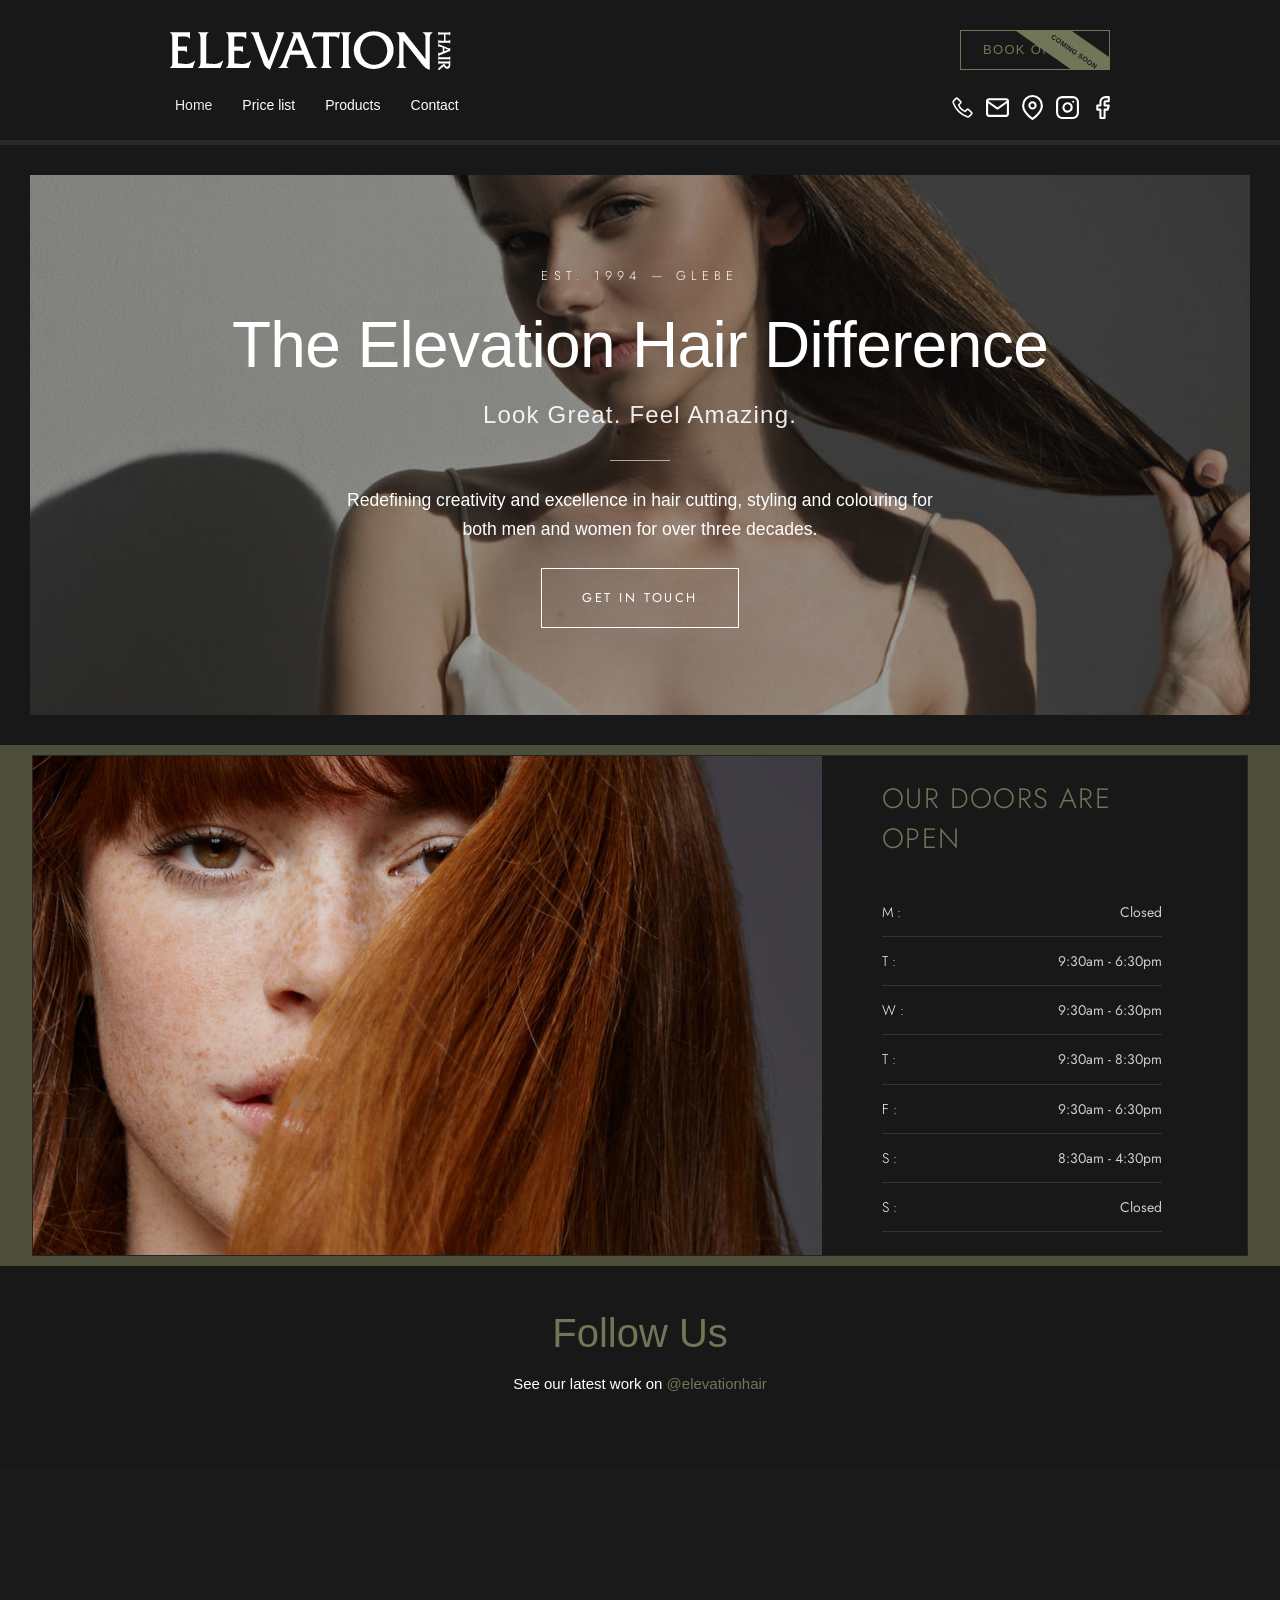
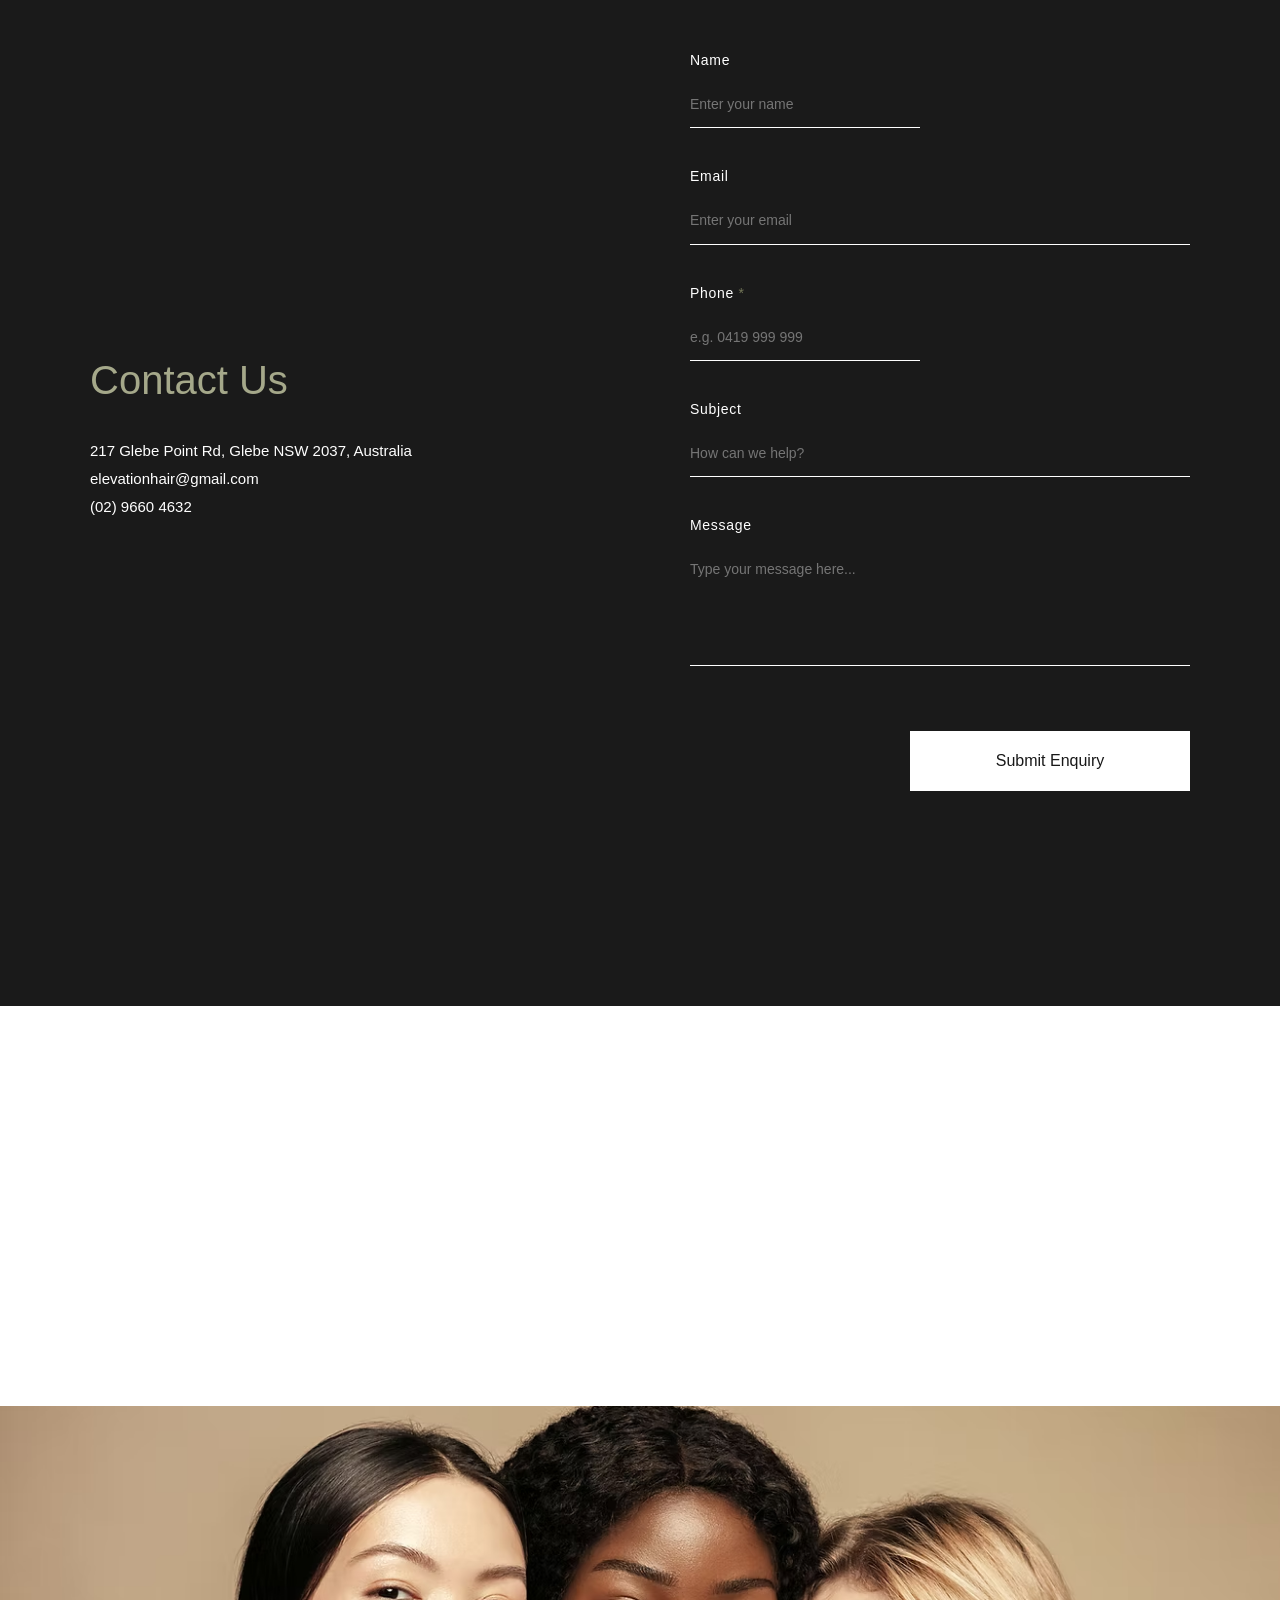
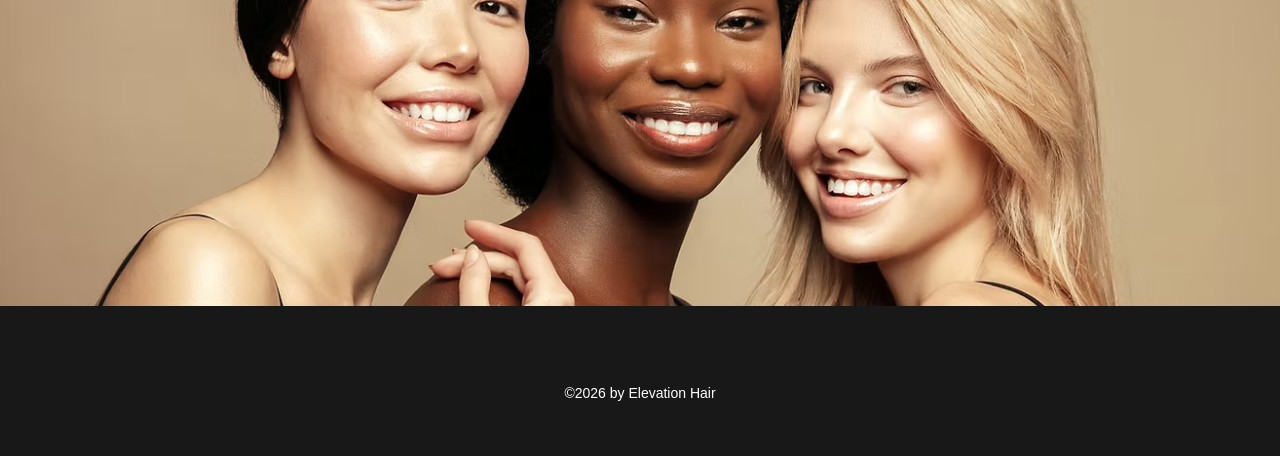
<file: index.html>
<!DOCTYPE html>
<html lang="en">
<head>
  <meta charset="utf-8">
  <meta name="viewport" content="width=device-width, initial-scale=1">
  <meta name="description" content="Elevation Hair has been in the inner city suburb of Glebe since 1994, redefining creativity and excellence in hair cutting, styling and colouring for both men and women.">
  <title>Home | Elevation Hair</title>
  <link rel="icon" href="images/favicon.jpg" type="image/jpeg">
  <link rel="stylesheet" href="css/style.css">
  <link rel="preconnect" href="https://fonts.googleapis.com">
  <link rel="preconnect" href="https://fonts.gstatic.com" crossorigin>
  <link href="https://fonts.googleapis.com/css2?family=Jost:wght@300;400;600&display=swap" rel="stylesheet">
</head>
<body>

 <header class="site-header">
  <div class="header-top">
    <a href="/" class="header-logo">
      <img src="images/logo.png" alt="Elevation Hair logo" width="286" height="40">
    </a>
    <div class="header-actions">
      <a href="https://apps.kitomba.com/bookings/elevationhair" target="_blank" rel="noopener" class="btn-book">BOOK ONLINE</a>
      <!-- <a href="https://booking.kitomba.com/demo-salon" target="_blank" class="btn-book">BOOK ONLINE</a> 
      <a href="javascript:void(0)" onclick="openBookingModal()" class="btn-book">BOOK ONLINE</a>-->
    </div>
  </div>

  <nav class="header-nav">
    <ul class="nav-menu">
      <li><a href="index.html" class="active">Home</a></li>
      <li><a href="price-list.html">Price list</a></li>
      <li><a href="products.html">Products</a></li>
      <li><a href="contact.html">Contact</a></li>
    </ul>
    <div class="header-contact">
      <div class="social-bar" style="gap: 15px; padding-right: 10px;">
        <a href="javascript:void(0)" onclick="openPhoneModal()" aria-label="Call Us">
          <svg version="1.1" id="Layer_1" xmlns="http://www.w3.org/2000/svg" xmlns:xlink="http://www.w3.org/1999/xlink" 
            width="25" height="25" viewBox="0 0 32 32" enable-background="new 0 0 32 32" xml:space="preserve">
            <path fill="none" stroke="#ffffff" stroke-width="2" stroke-miterlimit="10" d="M13.6,8.5L9.5,4.3C9,3.9,8.3,3.9,7.8,4.3L4.7,7.5
            C4,8.1,3.8,9.1,4.1,9.9c0.8,2.3,2.9,6.9,7,11s8.7,6.1,11,7c0.9,0.3,1.8,0.1,2.5-0.5l3.1-3.1c0.5-0.5,0.5-1.2,0-1.7l-4.1-4.1
            c-0.5-0.5-1.2-0.5-1.7,0l-2.5,2.5c0,0-2.8-1.2-5-3.3s-3.3-5-3.3-5l2.5-2.5C14.1,9.7,14.1,8.9,13.6,8.5z"/>
          </svg>
        </a>
        <a href="mailto:elevationhair@gmail.com" target="_blank" aria-label="Email Us">
          <svg xmlns="http://www.w3.org/2000/svg" width="25" height="25" viewBox="0 0 24 24" fill="none" stroke="currentColor" stroke-width="2" stroke-linecap="round" stroke-linejoin="round">
            <path d="M4 4h16c1.1 0 2 .9 2 2v12c0 1.1-.9 2-2 2H4c-1.1 0-2-.9-2-2V6c0-1.1.9-2 2-2z"></path>
            <polyline points="22,6 12,13 2,6"></polyline>
          </svg>
        </a>
          <a href="https://www.google.com/maps/place/217+Glebe+Point+Rd,+Glebe+NSW+2037/@-33.8805381,151.1865549,18.48z/data=!4m6!3m5!1s0x6b12ae2b36140b17:0x46d384b0c4759f77!8m2!3d-33.8799214!4d151.1873195!16s%2Fg%2F11bw428v93?entry=ttu&g_ep=EgoyMDI2MDIxMS4wIKXMDSoASAFQAw%3D%3D" target="_blank" rel="noopener" aria-label="Google Maps - Elevation Hair">
          <svg xmlns="http://www.w3.org/2000/svg" width="25" height="25" viewBox="0 0 24 24" fill="none" stroke="currentColor" stroke-width="2" stroke-linecap="round" stroke-linejoin="round">
            <path d="M21 10c0 7-9 13-9 13s-9-6-9-13a9 9 0 0 1 18 0z"></path>
            <circle cx="12" cy="10" r="3"></circle>
          </svg>
        </a>
        <a href="https://www.instagram.com/elevationhair" target="_blank" rel="noopener" aria-label="Instagram">
          <svg xmlns="http://www.w3.org/2000/svg" width="25" height="25" viewBox="0 0 24 24" fill="none" stroke="currentColor" stroke-width="2" stroke-linecap="round" stroke-linejoin="round">
            <rect x="2" y="2" width="20" height="20" rx="5" ry="5"></rect>
            <path d="M16 11.37A4 4 0 1 1 12.63 8 4 4 0 0 1 16 11.37z"></path>
            <line x1="17.5" y1="6.5" x2="17.51" y2="6.5"></line>
          </svg>
        </a>
        <a href="https://www.facebook.com/ElevationHair/" target="_blank" rel="noopener" aria-label="Facebook">
          <svg xmlns="http://www.w3.org/2000/svg" width="25" height="25" viewBox="0 0 24 24" fill="none" stroke="currentColor" stroke-width="2" stroke-linecap="round" stroke-linejoin="round">
            <path d="M18 2h-3a5 5 0 0 0-5 5v3H7v4h3v8h4v-8h3l1-4h-4V7a1 1 0 0 1 1-1h3z"></path>
          </svg>
        </a>
      </div>
    </div>
  </nav>

  <div class="header-subbar"></div>
</header>

  <!-- ========== HERO ========== -->
  <section class="hero">
    <img src="images/hero.jpg" alt="Elevation Hair Styling" class="hero-bg">
    <div class="hero-overlay"></div>
    <div class="hero-content">
      <div class="hero-text-wrap">
        <span class="hero-est">EST. 1994 — GLEBE</span>
        <h1>The Elevation Hair Difference</h1>
        <p class="subtitle">Look Great. Feel Amazing.</p>
        <div class="hero-divider"></div>
        <p class="description">Redefining creativity and excellence in hair cutting, styling and colouring for both men and women for over three decades.</p>
        <a href="contact.html" class="btn-hero">Get In Touch</a>
      </div>
    </div>
  </section>

  <!-- ========== HOURS ========== -->
  <section class="hours-wrapper" id="welcome">
    <div class="hours-section">
      <div class="hours-image">
        <img src="images/natural-beauty.jpg" alt="Natural Beauty">
      </div>
      <div class="hours-content">
        <h2>Our Doors Are Open</h2>
        <div class="hours-table">
          <div class="hours-row"><span>M :</span><strong>Closed</strong></div>
          <div class="hours-row"><span>T :</span><strong>9:30am - 6:30pm</strong></div>
          <div class="hours-row"><span>W :</span><strong>9:30am - 6:30pm</strong></div>
          <div class="hours-row"><span>T :</span><strong>9:30am - 8:30pm</strong></div>
          <div class="hours-row"><span>F :</span><strong>9:30am - 6:30pm</strong></div>
          <div class="hours-row"><span>S :</span><strong>8:30am - 4:30pm</strong></div>
          <div class="hours-row"><span>S :</span><strong>Closed</strong></div>
        </div>
      </div>
    </div>
  </section>

  <!-- ========== INSTAGRAM ========== -->
  <section class="instagram-section" id="instagram">
    <h2>Follow Us</h2>
    <p>See our latest work on <a href="https://www.instagram.com/elevationhair" target="_blank" rel="noopener">@elevationhair</a></p>
    <div class="instagram-grid">
    </div><behold-widget feed-id="YhJqp9Yngt9HkYeh34hg"></behold-widget>
  </section>

  <!-- ========== CONTACT ========== -->
  <section class="contact-section" id="contact">
    <div class="contact-inner">
      <div class="contact-info">
        <h2>Contact Us</h2>
        <p>217 Glebe Point Rd, Glebe NSW 2037, Australia</p>
        <p><a href="mailto:elevationhair@gmail.com" target="_blank">elevationhair@gmail.com</a></p>
        <p><a href="javascript:void(0)" onclick="openPhoneModal()">(02) 9660 4632</a></p>
      </div>
      <div class="contact-form">
        <form action="https://api.web3forms.com/submit" method="POST" id="home-contact-form">
          <input type="hidden" name="access_key" value="c75a9360-7c54-4262-aae4-d62a88b1f773">
          <input type="hidden" name="subject" value="New Home Page Enquiry - Elevation Hair">
          <input type="hidden" name="from_name" value="Elevation Hair Website">
          <input type="checkbox" name="botcheck" class="hidden" style="display: none;">
          <div class="form-group">
            <label for="name">Name</label>
            <input type="text" id="name" name="name" placeholder="Enter your name" required maxlength="100">
          </div>
          <div class="form-group">
            <label for="email">Email</label>
            <input type="email" id="email" name="email" placeholder="Enter your email" required maxlength="250">
          </div>
          <div class="form-group">
            <label for="phone">Phone <span style="color: var(--color-olive);">*</span></label>
              <input type="tel" 
                    id="phone" 
                    name="phone" 
                    placeholder="e.g. 0419 999 999" 
                    maxlength="50" 
                    required>
              <div id="phone-error" style="color: #ff4d4d; font-size: 11px; margin-top: 5px; display: none;">
                Please enter a valid Australian mobile or landline number.
              </div>
          </div>
          <div class="form-group">
            <label for="subject">Subject</label>
            <input type="text" id="subject" name="subject" placeholder="How can we help?">
          </div>
          <div class="form-group">
            <label for="message">Message</label>
            <textarea id="message" name="message" placeholder="Type your message here..." required></textarea>
          </div>
          <button type="submit" class="btn-submit">Submit Enquiry</button>
          <div id="home-result" style="margin-top: 15px; font-weight: bold;"></div>
        </form>
      </div>
    </div>
  </section>

  <!-- ========== SUCCESS/FAIL MODAL ========== -->
  <div id="success-modal" class="modal-toast">
    <div class="modal-content">
      <span class="check-icon">✓</span>
      <p>Thank you! Your enquiry has been sent. We'll be in touch shortly.</p>
      <button type="button" class="btn-close" onclick="closeModal('success-modal')">&times;</button>
    </div>
  </div>

  <div id="error-modal" class="modal-toast error">
    <div class="modal-content">
      <span class="error-icon">⚠</span>
      <p>Mailing to Elevation Hair failed. Please call the salon directly on <strong>(02) 9660 4632</strong> for your enquiry.</p>
      <button type="button" class="btn-close" onclick="closeModal('error-modal')">Close</button>
    </div>
  </div>

  <!-- ========== BOOKING MODAL - COMING SOON ========== -->
  <div id="bookingModal" class="modal-overlay">
    <div class="modal-box">
      <button class="modal-close" onclick="closeBookingModal()">&times;</button>
      <div class="modal-body">
        <span class="modal-tag">ELEVATION HAIR</span>
        <h2>Booking Feature Coming Soon</h2>
        <div class="hero-divider"></div>
        <p>We are currently integrating booking system to provide a seamless online booking experience. In the meantime, please contact the salon directly to secure your appointment.</p>

        <div class="modal-actions">
          <a href="tel:0296604632" class="btn-modal-primary">(02) 9660 4632</a>
          <a href="contact.html" class="link-to-contact">OR SEND US AN ENQUIRY →</a>
        </div>
      </div>
    </div>
  </div>

  <!-- ========== PHONE MODAL ========== -->
  <div id="phoneModal" class="modal-overlay">
    <div class="modal-box">
      <button class="modal-close" onclick="closePhoneModal()">&times;</button>
      <div class="modal-body">
        <span class="modal-tag">ELEVATION HAIR</span>
        <h2>Give us a call</h2>
        <div class="hero-divider"></div>
        <p>Our friendly staff are ready to help you with your enquiry or booking.</p>
        
        <div class="modal-actions">
          <a href="tel:0296604632" class="btn-modal-primary">(02) 9660 4632</a>
          <a href="contact.html" class="link-to-contact">OR SEND US AN ENQUIRY →</a>
        </div>
      </div>
    </div>
  </div>

  <!-- ========== MAP ========== -->
  <section class="map-section">
    <iframe
      title="Google Maps - Elevation Hair"
      src="https://www.google.com/maps/embed?pb=!1m18!1m12!1m3!1d3312.5!2d151.1825!3d-33.8795!2m3!1f0!2f0!3f0!3m2!1i1024!2i768!4f13.1!3m3!1m2!1s0x6b12b0339e7f8f3b%3A0x3446d97ab4d8a027!2s217%20Glebe%20Point%20Rd%2C%20Glebe%20NSW%202037%2C%20Australia!5e0!3m2!1sen!2sau!4v1"
      allowfullscreen=""
      loading="lazy"
      referrerpolicy="no-referrer-when-downgrade">
    </iframe>
  </section>

  <!-- ========== THREE MODELS ========== -->
  <section class="banner-section">
    <img src="images/three-models.jpg" alt="Three Models">
  </section>

  <!-- ========== FOOTER ========== -->
  <footer class="site-footer">
    <p>&copy;<span id="copyright-year"></span> by Elevation Hair</p>
  </footer>

  <!-- ========== SCRIPT ========== -->
  <script>
    const form = document.getElementById('home-contact-form');
    const successModal = document.getElementById('success-modal');
    const errorModal = document.getElementById('error-modal');
    const resultDiv = document.getElementById('home-result');

    function closeModal(id) {
      document.getElementById(id).classList.remove('show');
    }

    form.addEventListener('submit', function(e) {
      e.preventDefault();
      const formData = new FormData(form);
      const object = Object.fromEntries(formData);
      const json = JSON.stringify(object);

      resultDiv.innerHTML = "Sending...";

      fetch('https://api.web3forms.com/submit', {
          method: 'POST',
          headers: { 'Content-Type': 'application/json', 'Accept': 'application/json' },
          body: json
      })
      .then(async (response) => {
          if (response.status == 200) {
              successModal.classList.add('show');
              resultDiv.innerHTML = "";
              form.reset();
              // Success fades after 5 seconds
              setTimeout(() => { successModal.classList.remove('show'); }, 5000);
          } else {
              // Error stays visible
              errorModal.classList.add('show');
              resultDiv.innerHTML = "";
          }
      })
      .catch(error => {
          errorModal.classList.add('show');
          resultDiv.innerHTML = "";
      });
    });

  (() => {
    const d=document,s=d.createElement("script");s.type="module";
    s.src="https://w.behold.so/widget.js";d.head.append(s);
  })();

  function openBookingModal() {
      document.getElementById('bookingModal').style.display = 'flex';
      document.body.style.overflow = 'hidden'; // Stop scrolling
  }

  function closeBookingModal() {
      document.getElementById('bookingModal').style.display = 'none';
      document.body.style.overflow = 'auto'; // Restore scrolling
  }

  function openPhoneModal() {
      document.getElementById('phoneModal').style.display = 'flex';
      document.body.style.overflow = 'hidden'; // Stop scrolling
  }

  function closePhoneModal() {
      document.getElementById('phoneModal').style.display = 'none';
      document.body.style.overflow = 'auto'; // Restore scrolling
  }

  // Close if they click outside the box
  window.onclick = function(event) {
      const bookingModal = document.getElementById('bookingModal');
      const phoneModal = document.getElementById('phoneModal');
      if (event.target == bookingModal) {
          closeBookingModal();
      } else if (event.target == phoneModal) {
          closePhoneModal();
      }
  }
// Validation function for Australian numbers
function validateAustralianPhone(phone) {
    // Remove spaces, dashes, and brackets
    const cleanPhone = phone.replace(/[\s\-\(\)]/g, '');
    
    // Regex for:
    // Mobile: 04 or 05 followed by 8 digits
    // Landline: 02, 03, 07, or 08 followed by 8 digits
    const auPhoneRegex = /^(04|05|02|03|07|08)\d{8}$/;
    
    return auPhoneRegex.test(cleanPhone);
}

// Update your existing form listener:
form.addEventListener('submit', function(e) {
    e.preventDefault();
    
    const phoneInput = document.getElementById('phone');
    const phoneError = document.getElementById('phone-error');
    
    if (!validateAustralianPhone(phoneInput.value)) {
        phoneError.style.display = 'block';
        phoneInput.style.borderBottomColor = '#ff4d4d';
        return; // Stop the form from sending
    } else {
        phoneError.style.display = 'none';
        phoneInput.style.borderBottomColor = 'var(--color-olive)';
    }

    // ... continue with your existing Fetch/Web3Forms logic ...
});
    // Set copyright year automatically
    document.addEventListener('DOMContentLoaded', function() {
      var yearSpan = document.getElementById('copyright-year');
      if (yearSpan) yearSpan.textContent = new Date().getFullYear();
    });

  </script> 
</body>
</html>
</file>
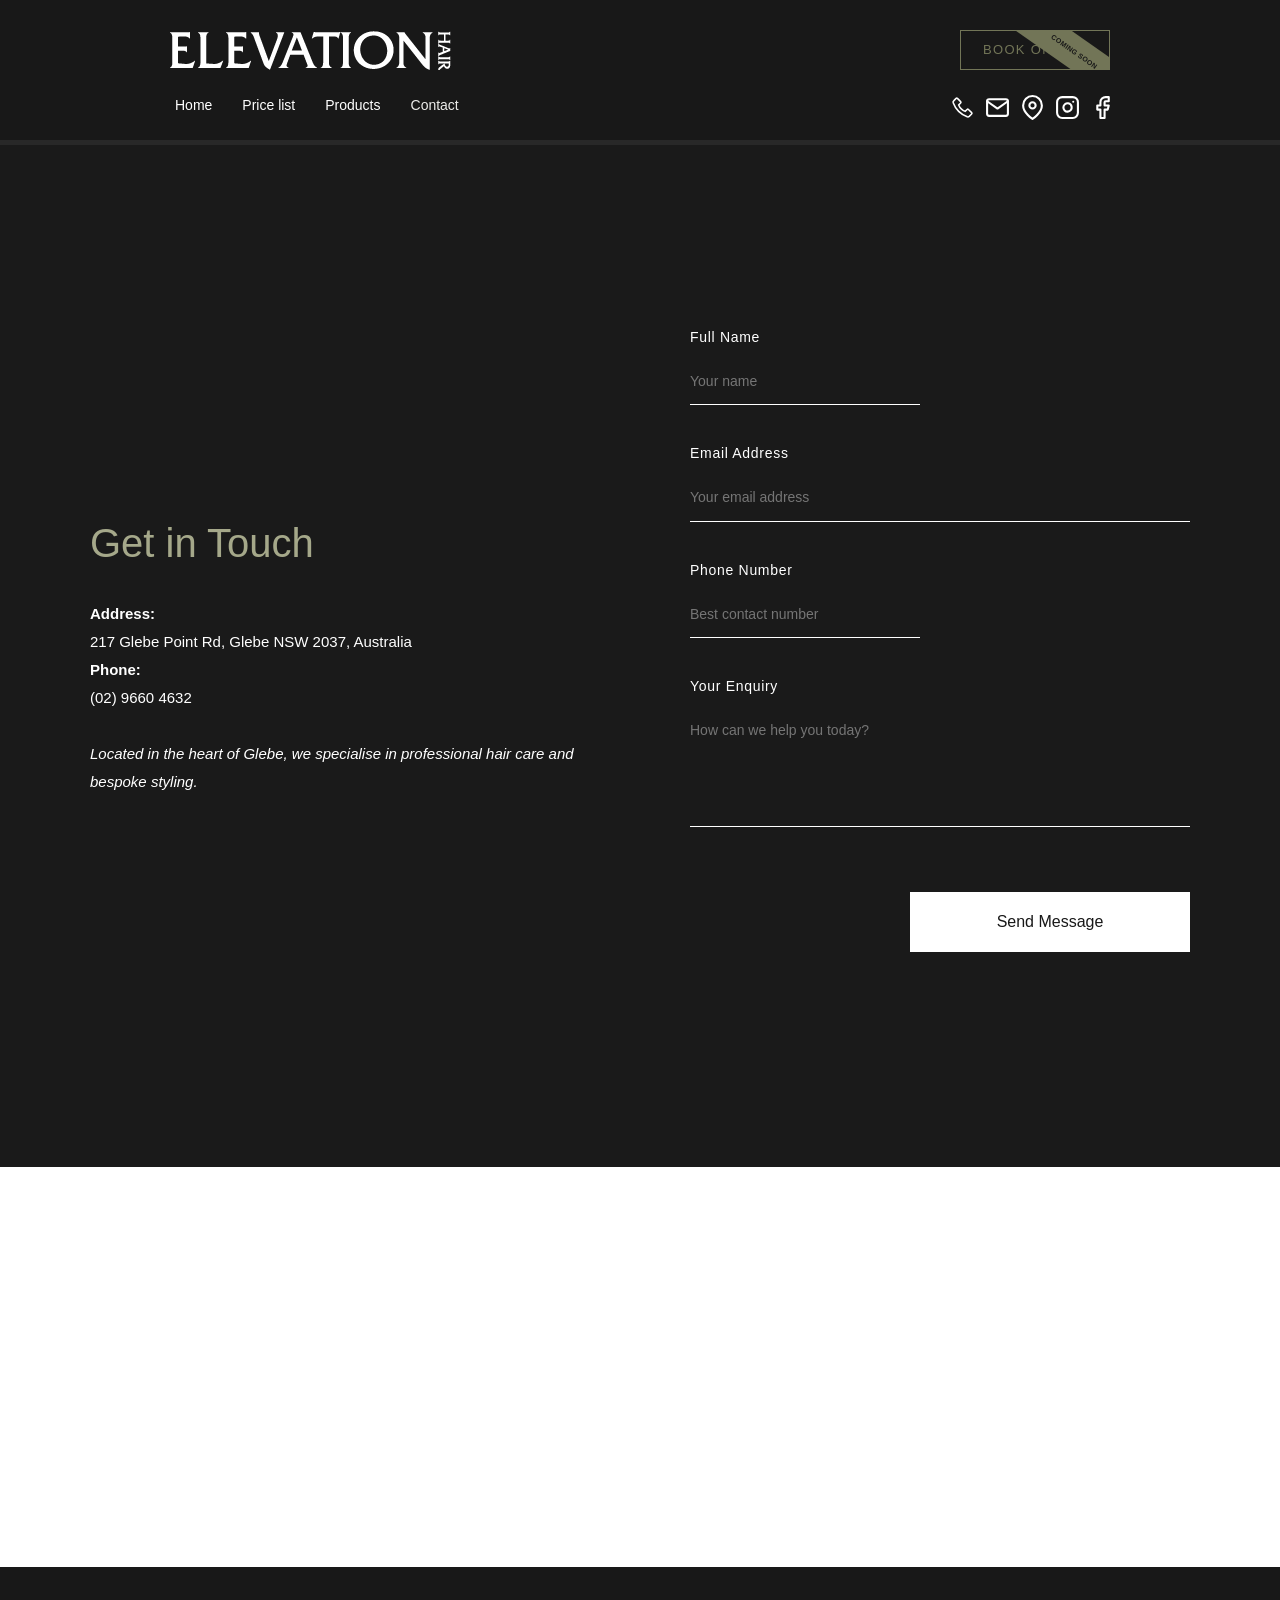
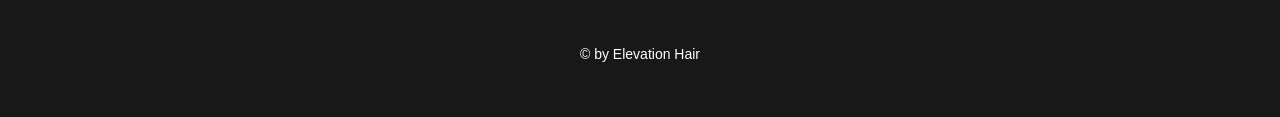
<file: contact.html>
<!DOCTYPE html>
<html lang="en">
<head>
  <meta charset="utf-8">
  <meta name="viewport" content="width=device-width, initial-scale=1">
  <meta name="description" content="Elevation Hair has been in the inner city suburb of Glebe since 1994, redefining creativity and excellence in hair cutting, styling and colouring for both men and women.">
  <title>Home | Elevation Hair</title>
  <link rel="icon" href="images/favicon.jpg" type="image/jpeg">
  <link rel="stylesheet" href="css/style.css">
  <link rel="preconnect" href="https://fonts.googleapis.com">
  <link rel="preconnect" href="https://fonts.gstatic.com" crossorigin>
  <link href="https://fonts.googleapis.com/css2?family=Jost:wght@300;400;600&display=swap" rel="stylesheet">
</head>
<body>

 <header class="site-header">
  <div class="header-top">
    <a href="/" class="header-logo">
      <img src="images/logo.png" alt="Elevation Hair logo" width="286" height="40">
    </a>
    <div class="header-actions">
      <a href="https://apps.kitomba.com/bookings/elevationhair" target="_blank" rel="noopener" class="btn-book">BOOK ONLINE</a>
      <!-- <a href="https://booking.kitomba.com/demo-salon" target="_blank" class="btn-book">BOOK ONLINE</a> 
      <a href="javascript:void(0)" onclick="openBookingModal()" class="btn-book">BOOK ONLINE</a>-->    </div>
  </div>

  <nav class="header-nav">
    <ul class="nav-menu">
      <li><a href="index.html">Home</a></li>
      <li><a href="price-list.html">Price list</a></li>
      <li><a href="products.html">Products</a></li>
      <li><a href="contact.html" class="active">Contact</a></li>
    </ul>
    <div class="header-contact">
      <div class="social-bar" style="gap: 15px; padding-right: 10px;">
        <a href="javascript:void(0)" onclick="openPhoneModal()" aria-label="Call Us">
          <svg version="1.1" id="Layer_1" xmlns="http://www.w3.org/2000/svg" xmlns:xlink="http://www.w3.org/1999/xlink" 
            width="25" height="25" viewBox="0 0 32 32" enable-background="new 0 0 32 32" xml:space="preserve">
            <path fill="none" stroke="#ffffff" stroke-width="2" stroke-miterlimit="10" d="M13.6,8.5L9.5,4.3C9,3.9,8.3,3.9,7.8,4.3L4.7,7.5
            C4,8.1,3.8,9.1,4.1,9.9c0.8,2.3,2.9,6.9,7,11s8.7,6.1,11,7c0.9,0.3,1.8,0.1,2.5-0.5l3.1-3.1c0.5-0.5,0.5-1.2,0-1.7l-4.1-4.1
            c-0.5-0.5-1.2-0.5-1.7,0l-2.5,2.5c0,0-2.8-1.2-5-3.3s-3.3-5-3.3-5l2.5-2.5C14.1,9.7,14.1,8.9,13.6,8.5z"/>
          </svg>
        </a>
        <a href="mailto:elevationhair@gmail.com" target="_blank" aria-label="Email Us">
          <svg xmlns="http://www.w3.org/2000/svg" width="25" height="25" viewBox="0 0 24 24" fill="none" stroke="currentColor" stroke-width="2" stroke-linecap="round" stroke-linejoin="round">
            <path d="M4 4h16c1.1 0 2 .9 2 2v12c0 1.1-.9 2-2 2H4c-1.1 0-2-.9-2-2V6c0-1.1.9-2 2-2z"></path>
            <polyline points="22,6 12,13 2,6"></polyline>
          </svg>
        </a>
        <a href="https://www.google.com/maps/place/217+Glebe+Point+Rd,+Glebe+NSW+2037/@-33.8805381,151.1865549,18.48z/data=!4m6!3m5!1s0x6b12ae2b36140b17:0x46d384b0c4759f77!8m2!3d-33.8799214!4d151.1873195!16s%2Fg%2F11bw428v93?entry=ttu&g_ep=EgoyMDI2MDIxMS4wIKXMDSoASAFQAw%3D%3D" target="_blank" rel="noopener" aria-label="Google Maps - Elevation Hair">
          <svg xmlns="http://www.w3.org/2000/svg" width="25" height="25" viewBox="0 0 24 24" fill="none" stroke="currentColor" stroke-width="2" stroke-linecap="round" stroke-linejoin="round">
            <path d="M21 10c0 7-9 13-9 13s-9-6-9-13a9 9 0 0 1 18 0z"></path>
            <circle cx="12" cy="10" r="3"></circle>
          </svg>
        </a>
        <a href="https://www.instagram.com/elevationhair" target="_blank" rel="noopener" aria-label="Instagram">
          <svg xmlns="http://www.w3.org/2000/svg" width="25" height="25" viewBox="0 0 24 24" fill="none" stroke="currentColor" stroke-width="2" stroke-linecap="round" stroke-linejoin="round">
            <rect x="2" y="2" width="20" height="20" rx="5" ry="5"></rect>
            <path d="M16 11.37A4 4 0 1 1 12.63 8 4 4 0 0 1 16 11.37z"></path>
            <line x1="17.5" y1="6.5" x2="17.51" y2="6.5"></line>
          </svg>
        </a>
        <a href="https://www.facebook.com/ElevationHair/" target="_blank" rel="noopener" aria-label="Facebook">
          <svg xmlns="http://www.w3.org/2000/svg" width="25" height="25" viewBox="0 0 24 24" fill="none" stroke="currentColor" stroke-width="2" stroke-linecap="round" stroke-linejoin="round">
            <path d="M18 2h-3a5 5 0 0 0-5 5v3H7v4h3v8h4v-8h3l1-4h-4V7a1 1 0 0 1 1-1h3z"></path>
          </svg>
        </a>
      </div>
    </div>
  </nav>

  <div class="header-subbar"></div>
</header>

<section class="contact-section">
    <div class="contact-inner">
      <div class="contact-info">
        <h2>Get in Touch</h2>
        <p><strong>Address:</strong><br>217 Glebe Point Rd, Glebe NSW 2037, Australia</p>
        <p><strong>Phone:</strong><br>(02) 9660 4632</p>
        <p><br><em>Located in the heart of Glebe, we specialise in professional hair care and bespoke styling.</em></p>
      </div>

      <div class="contact-form">
        <form action="https://api.web3forms.com/submit" method="POST" id="form">
          <input type="hidden" name="access_key" value="c75a9360-7c54-4262-aae4-d62a88b1f773">
          <input type="hidden" name="subject" value="New Website Enquiry - Elevation Hair">
          <input type="hidden" name="from_name" value="Elevation Hair Web Bot">
          <input type="checkbox" name="botcheck" class="hidden" style="display: none;">

          <div class="form-group">
            <label for="name">Full Name</label>
            <input type="text" id="name" name="name" placeholder="Your name" required maxlength="100">
          </div>

          <div class="form-group">
            <label for="email">Email Address</label>
            <input type="email" id="email" name="email" placeholder="Your email address" required maxlength="250">
          </div>

          <div class="form-group">
            <label for="phone">Phone Number</label>
            <input type="tel" id="phone" name="phone" placeholder="Best contact number" maxlength="50">
          </div>

          <div class="form-group">
            <label for="message">Your Enquiry</label>
            <textarea id="message" name="message" rows="5" placeholder="How can we help you today?" required></textarea>
          </div>

          <button type="submit" class="btn-submit">Send Message</button>
          
          <div id="result" style="margin-top: 15px; font-weight: bold;"></div>
        </form>
      </div>
    </div>
  </section>

<div id="success-modal" class="modal-toast">
    <div class="modal-content">
      <span class="check-icon">✓</span>
      <p>Thank you! Your enquiry has been sent. We'll be in touch shortly.</p>
      <button type="button" class="btn-close" onclick="closeModal('success-modal')">&times;</button>
    </div>
  </div>

<div id="error-modal" class="modal-toast error">
    <div class="modal-content">
      <span class="error-icon">⚠</span>
      <p>Mailing to Elevation Hair failed. Please call the salon directly on <strong>(02) 9660 4632</strong> for your enquiry.</p>
      <button type="button" class="btn-close" onclick="closeModal('error-modal')">Close</button>
    </div>
  </div>

<section class="map-section">
    <iframe
      title="Google Maps - Elevation Hair Glebe"
      src="https://www.google.com/maps/embed?pb=!1m18!1m12!1m3!1d3312.446862426981!2d151.1825633!3d-33.8781466!2m3!1f0!2f0!3f0!3m2!1i1024!2i768!4f13.1!3m3!1m2!1s0x6b12af9438096c4b%3A0xb0046e7f23055e0!2s217%20Glebe%20Point%20Rd%2C%20Glebe%20NSW%202037!5e0!3m2!1sen!2sau!4v1707600000000!5m2!1sen!2sau"
      width="100%" height="450" style="border:0;" allowfullscreen="" loading="lazy" referrerpolicy="no-referrer-when-downgrade">
    </iframe>
  </section>

<!-- ========== PHONE MODAL ========== -->
<div id="phoneModal" class="modal-overlay">
  <div class="modal-box">
    <button class="modal-close" onclick="closePhoneModal()">&times;</button>
    <div class="modal-body">
      <span class="modal-tag">ELEVATION HAIR</span>
      <h2>Give us a call</h2>
      <div class="hero-divider"></div>
      <p>Our friendly staff are ready to help you with your enquiry or booking.</p>
      <div class="modal-actions">
        <a href="tel:0296604632" class="btn-modal-primary">(02) 9660 4632</a>
        <a href="contact.html" class="link-to-contact">OR SEND US AN ENQUIRY →</a>
      </div>
    </div>
  </div>
</div>

<footer class="site-footer">
    <div class="footer-content">
      <p>&copy;<span id="copyright-year"></span> by Elevation Hair</p>
    </div>
</footer>

<script>
    const contactForm = document.getElementById('form');
    const successModal = document.getElementById('success-modal');
    const errorModal = document.getElementById('error-modal');
    const resultDiv = document.getElementById('result');

    function closeModal(id) {
      document.getElementById(id).classList.remove('show');
    }

    contactForm.addEventListener('submit', function(e) {
      e.preventDefault();
      const formData = new FormData(contactForm);
      const object = Object.fromEntries(formData);
      const json = JSON.stringify(object);

      resultDiv.innerHTML = "Sending...";

      fetch('https://api.web3forms.com/submit', {
          method: 'POST',
          headers: { 'Content-Type': 'application/json', 'Accept': 'application/json' },
          body: json
      })
      .then(async (response) => {
          if (response.status == 200) {
              successModal.classList.add('show');
              resultDiv.innerHTML = "";
              contactForm.reset();
              setTimeout(() => { successModal.classList.remove('show'); }, 5000);
          } else {
              errorModal.classList.add('show');
              resultDiv.innerHTML = "";
          }
      })
      .catch(error => {
          errorModal.classList.add('show');
          resultDiv.innerHTML = "";
      });
    });

    // Phone modal logic
    function openPhoneModal() {
      document.getElementById('phoneModal').style.display = 'flex';
      document.body.style.overflow = 'hidden';
    }
    function closePhoneModal() {
      document.getElementById('phoneModal').style.display = 'none';
      document.body.style.overflow = 'auto';
    }
    // Close modal if clicking outside the box
    window.onclick = function(event) {
      const phoneModal = document.getElementById('phoneModal');
      if (event.target == phoneModal) {
        closePhoneModal();
      }
    }
    // Set copyright year automatically (ensure this runs after footer is rendered)
    (function() {
      var yearSpan = document.getElementById('copyright-year');
      if (yearSpan) yearSpan.textContent = new Date().getFullYear();
    })();
</script>



</body>
</html>
</file>
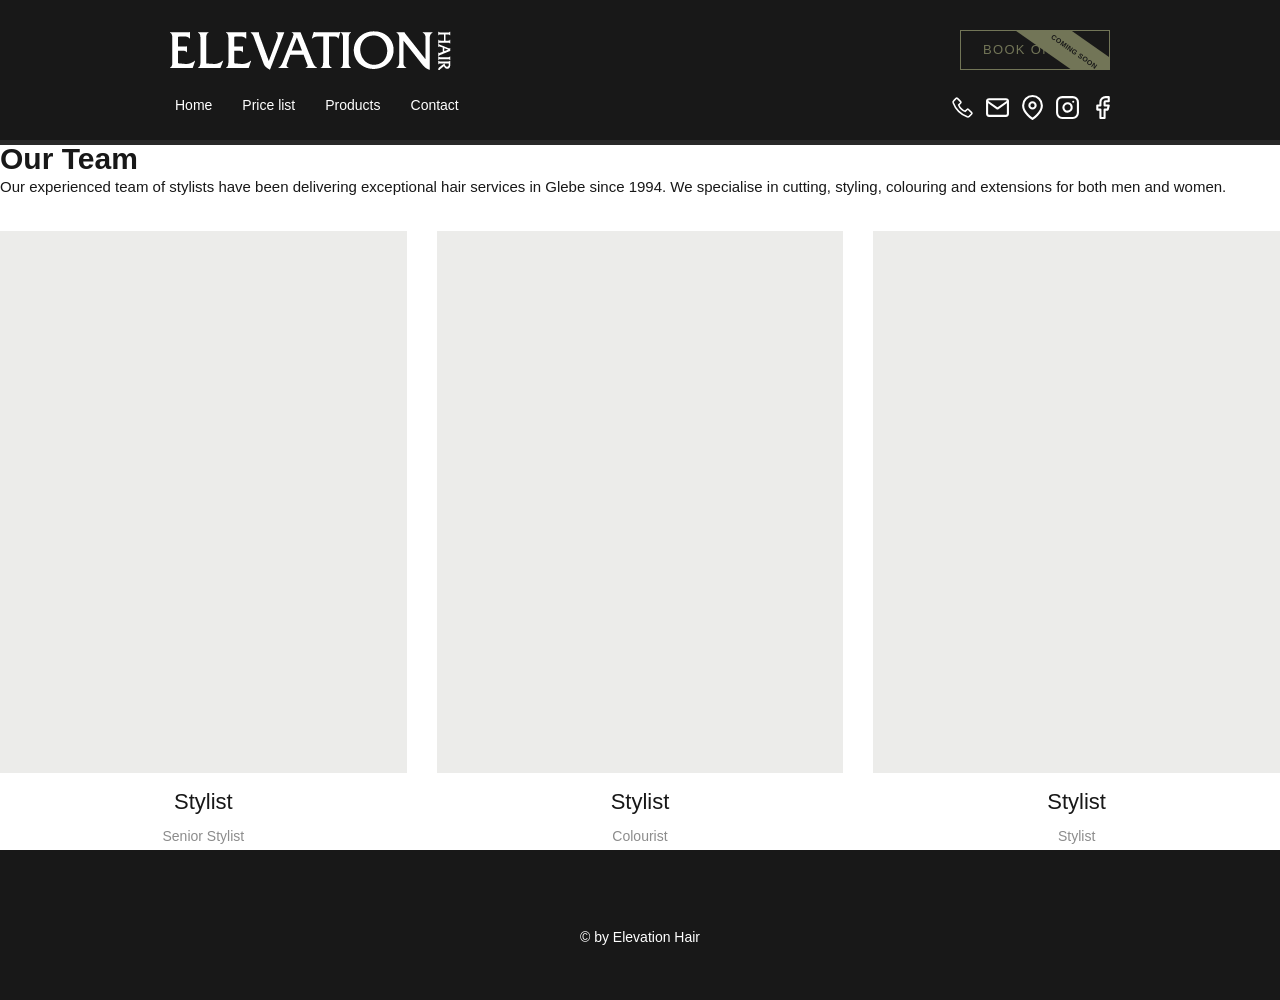
<file: our-team.html>
<!DOCTYPE html>
<html lang="en">
<head>
  <meta charset="utf-8">
  <meta name="viewport" content="width=device-width, initial-scale=1">
  <meta name="description" content="Meet the team at Elevation Hair - experienced stylists in Glebe, Sydney since 1994.">
  <title>Our Team | Elevation Hair</title>
  <link rel="icon" href="images/favicon.jpg" type="image/jpeg">
  <link rel="stylesheet" href="css/style.css">
</head>
<body>

  <!-- ========== HEADER ========== -->
  <header class="site-header">
    <div class="header-top">
      <a href="/" class="header-logo">
        <img src="images/logo.png" alt="Elevation Hair logo" width="286" height="40">
      </a>
      <div class="header-actions">
      <a href="https://apps.kitomba.com/bookings/elevationhair" target="_blank" rel="noopener" class="btn-book">BOOK ONLINE</a>
      <!-- <a href="https://booking.kitomba.com/demo-salon" target="_blank" class="btn-book">BOOK ONLINE</a> 
      <a href="javascript:void(0)" onclick="openBookingModal()" class="btn-book">BOOK ONLINE</a>-->      </div>
    </div>

    <nav class="header-nav">
      <ul class="nav-menu">
        <li><a href="index.html">Home</a></li>
        <li><a href="price-list.html">Price list</a></li>
        <li><a href="products.html">Products</a></li>
        <li><a href="contact.html">Contact</a></li>
      </ul>
      <div class="header-contact">
        <div class="social-bar" style="gap: 15px; padding-right: 10px;">
          <a href="javascript:void(0)" onclick="openPhoneModal()" aria-label="Call Us">
            <svg version="1.1" id="Layer_1" xmlns="http://www.w3.org/2000/svg" xmlns:xlink="http://www.w3.org/1999/xlink" 
              width="25" height="25" viewBox="0 0 32 32" enable-background="new 0 0 32 32" xml:space="preserve">
              <path fill="none" stroke="#ffffff" stroke-width="2" stroke-miterlimit="10" d="M13.6,8.5L9.5,4.3C9,3.9,8.3,3.9,7.8,4.3L4.7,7.5
              C4,8.1,3.8,9.1,4.1,9.9c0.8,2.3,2.9,6.9,7,11s8.7,6.1,11,7c0.9,0.3,1.8,0.1,2.5-0.5l3.1-3.1c0.5-0.5,0.5-1.2,0-1.7l-4.1-4.1
              c-0.5-0.5-1.2-0.5-1.7,0l-2.5,2.5c0,0-2.8-1.2-5-3.3s-3.3-5-3.3-5l2.5-2.5C14.1,9.7,14.1,8.9,13.6,8.5z"/>
            </svg>
          </a>
          <a href="mailto:elevationhair@gmail.com" target="_blank" aria-label="Email Us">
            <svg xmlns="http://www.w3.org/2000/svg" width="25" height="25" viewBox="0 0 24 24" fill="none" stroke="currentColor" stroke-width="2" stroke-linecap="round" stroke-linejoin="round">
              <path d="M4 4h16c1.1 0 2 .9 2 2v12c0 1.1-.9 2-2 2H4c-1.1 0-2-.9-2-2V6c0-1.1.9-2 2-2z"></path>
              <polyline points="22,6 12,13 2,6"></polyline>
            </svg>
          </a>
          <a href="https://www.google.com/maps/place/217+Glebe+Point+Rd,+Glebe+NSW+2037/@-33.8805381,151.1865549,18.48z/data=!4m6!3m5!1s0x6b12ae2b36140b17:0x46d384b0c4759f77!8m2!3d-33.8799214!4d151.1873195!16s%2Fg%2F11bw428v93?entry=ttu&g_ep=EgoyMDI2MDIxMS4wIKXMDSoASAFQAw%3D%3D" target="_blank" rel="noopener" aria-label="Google Maps - Elevation Hair">
            <svg xmlns="http://www.w3.org/2000/svg" width="25" height="25" viewBox="0 0 24 24" fill="none" stroke="currentColor" stroke-width="2" stroke-linecap="round" stroke-linejoin="round">
              <path d="M21 10c0 7-9 13-9 13s-9-6-9-13a9 9 0 0 1 18 0z"></path>
              <circle cx="12" cy="10" r="3"></circle>
            </svg>
          </a>
          <a href="https://www.instagram.com/elevationhair" target="_blank" rel="noopener" aria-label="Instagram">
            <svg xmlns="http://www.w3.org/2000/svg" width="25" height="25" viewBox="0 0 24 24" fill="none" stroke="currentColor" stroke-width="2" stroke-linecap="round" stroke-linejoin="round">
              <rect x="2" y="2" width="20" height="20" rx="5" ry="5"></rect>
              <path d="M16 11.37A4 4 0 1 1 12.63 8 4 4 0 0 1 16 11.37z"></path>
              <line x1="17.5" y1="6.5" x2="17.51" y2="6.5"></line>
            </svg>
          </a>
          <a href="https://www.facebook.com/ElevationHair/" target="_blank" rel="noopener" aria-label="Facebook">
            <svg xmlns="http://www.w3.org/2000/svg" width="25" height="25" viewBox="0 0 24 24" fill="none" stroke="currentColor" stroke-width="2" stroke-linecap="round" stroke-linejoin="round">
              <path d="M18 2h-3a5 5 0 0 0-5 5v3H7v4h3v8h4v-8h3l1-4h-4V7a1 1 0 0 1 1-1h3z"></path>
            </svg>
          </a>
        </div>
      </div>
    </nav>

    <div class="header-subbar"></div>
  </header>

  <!-- ========== TEAM ========== -->
  <div class="page-content">
    <h1>Our Team</h1>
    <p>Our experienced team of stylists have been delivering exceptional hair services in Glebe since 1994. We specialise in cutting, styling, colouring and extensions for both men and women.</p>

    <div class="team-grid">
      <div class="team-card">
        <div class="team-photo"></div>
        <h3>Stylist</h3>
        <p>Senior Stylist</p>
      </div>
      <div class="team-card">
        <div class="team-photo"></div>
        <h3>Stylist</h3>
        <p>Colourist</p>
      </div>
      <div class="team-card">
        <div class="team-photo"></div>
        <h3>Stylist</h3>
        <p>Stylist</p>
      </div>
    </div>
  </div>

  <!-- ========== PHONE MODAL ========== -->
  <div id="phoneModal" class="modal-overlay">
    <div class="modal-box">
      <button class="modal-close" onclick="closePhoneModal()">&times;</button>
      <div class="modal-body">
        <span class="modal-tag">ELEVATION HAIR</span>
        <h2>Give us a call</h2>
        <div class="hero-divider"></div>
        <p>Our friendly staff are ready to help you with your enquiry or booking.</p>
        <div class="modal-actions">
          <a href="tel:0296604632" class="btn-modal-primary">(02) 9660 4632</a>
          <a href="contact.html" class="link-to-contact">OR SEND US AN ENQUIRY →</a>
        </div>
      </div>
    </div>
  </div>

  <!-- ========== FOOTER ========== -->
  <footer class="site-footer">
    <p>&copy;<span id="copyright-year"></span> by Elevation Hair</p>
  </footer>

  <script>
    // Phone modal logic
    function openPhoneModal() {
      document.getElementById('phoneModal').style.display = 'flex';
      document.body.style.overflow = 'hidden';
    }
    function closePhoneModal() {
      document.getElementById('phoneModal').style.display = 'none';
      document.body.style.overflow = 'auto';
    }
    // Close modal if clicking outside the box
    window.onclick = function(event) {
      const phoneModal = document.getElementById('phoneModal');
      if (event.target == phoneModal) {
        closePhoneModal();
      }
    }
    // Set copyright year automatically (ensure this runs after footer is rendered)
    (function() {
      var yearSpan = document.getElementById('copyright-year');
      if (yearSpan) yearSpan.textContent = new Date().getFullYear();
    })();
  </script>

</body>
</html>
</file>
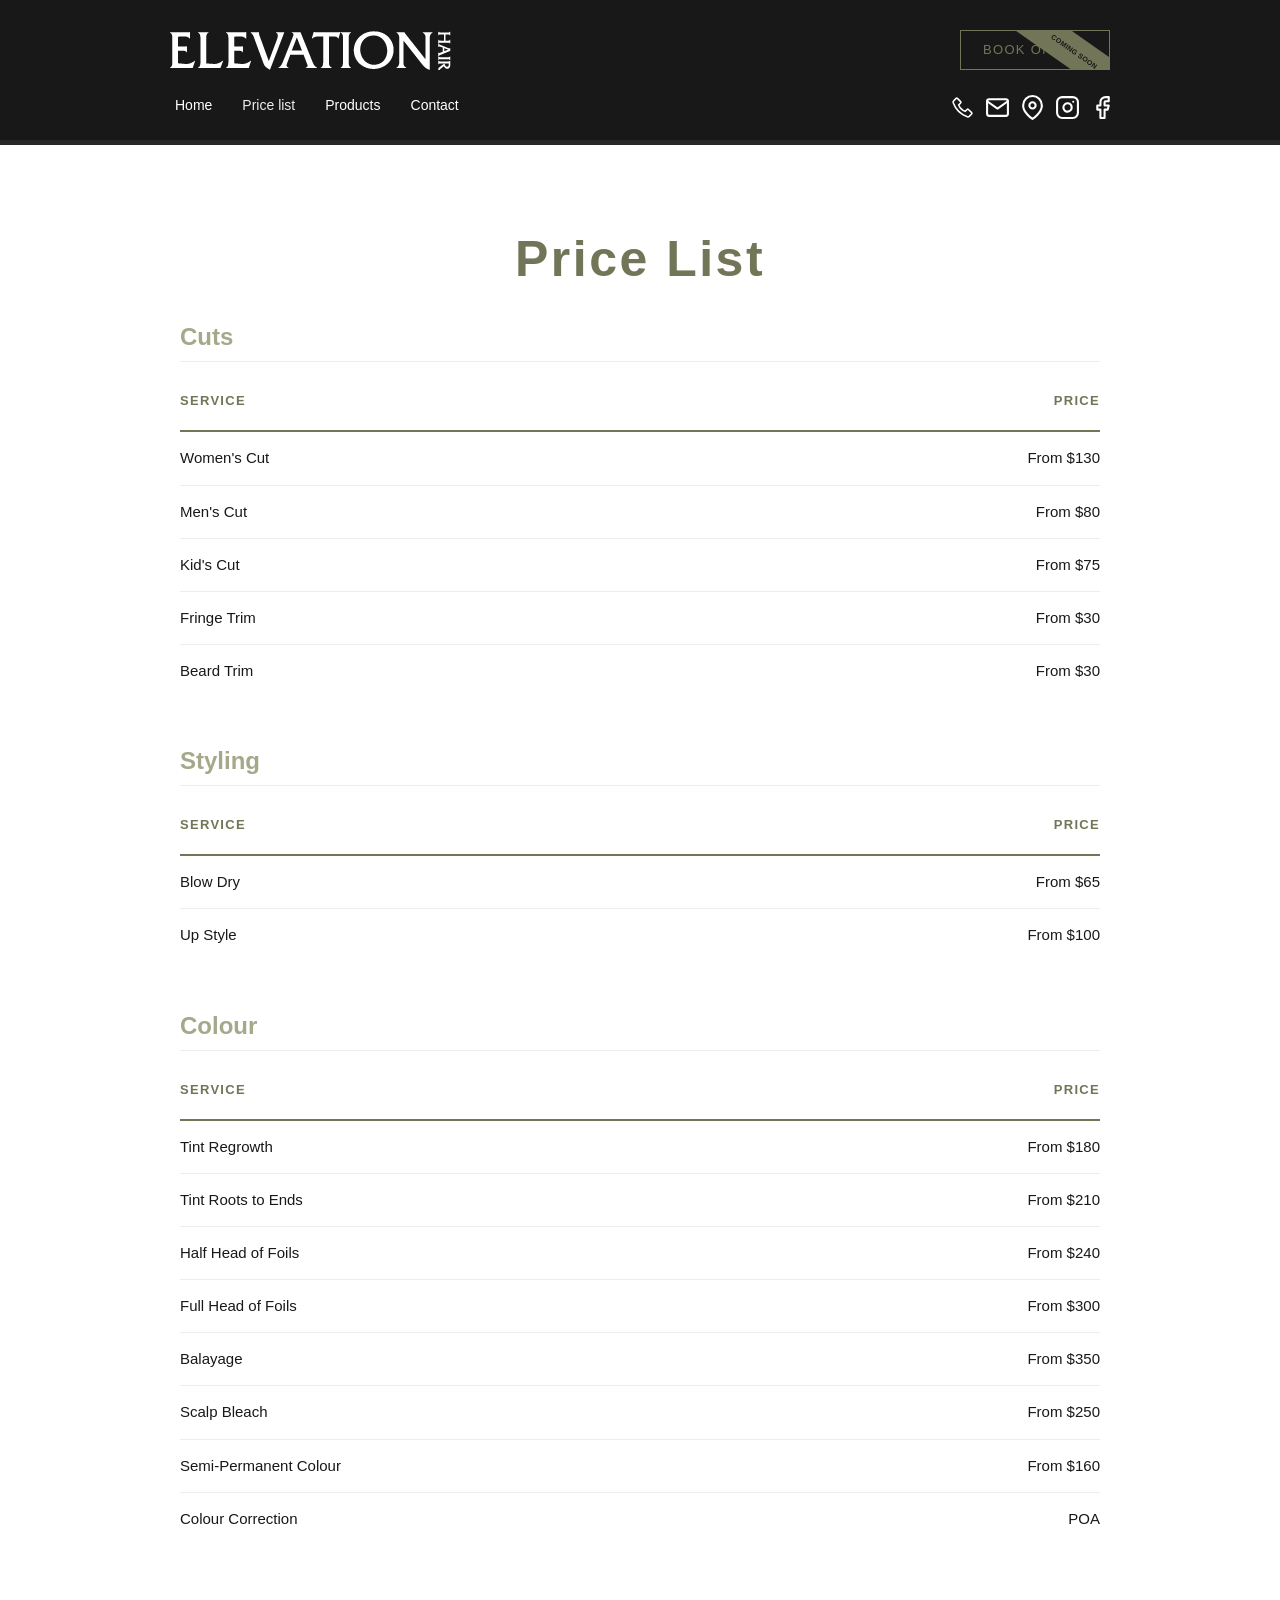
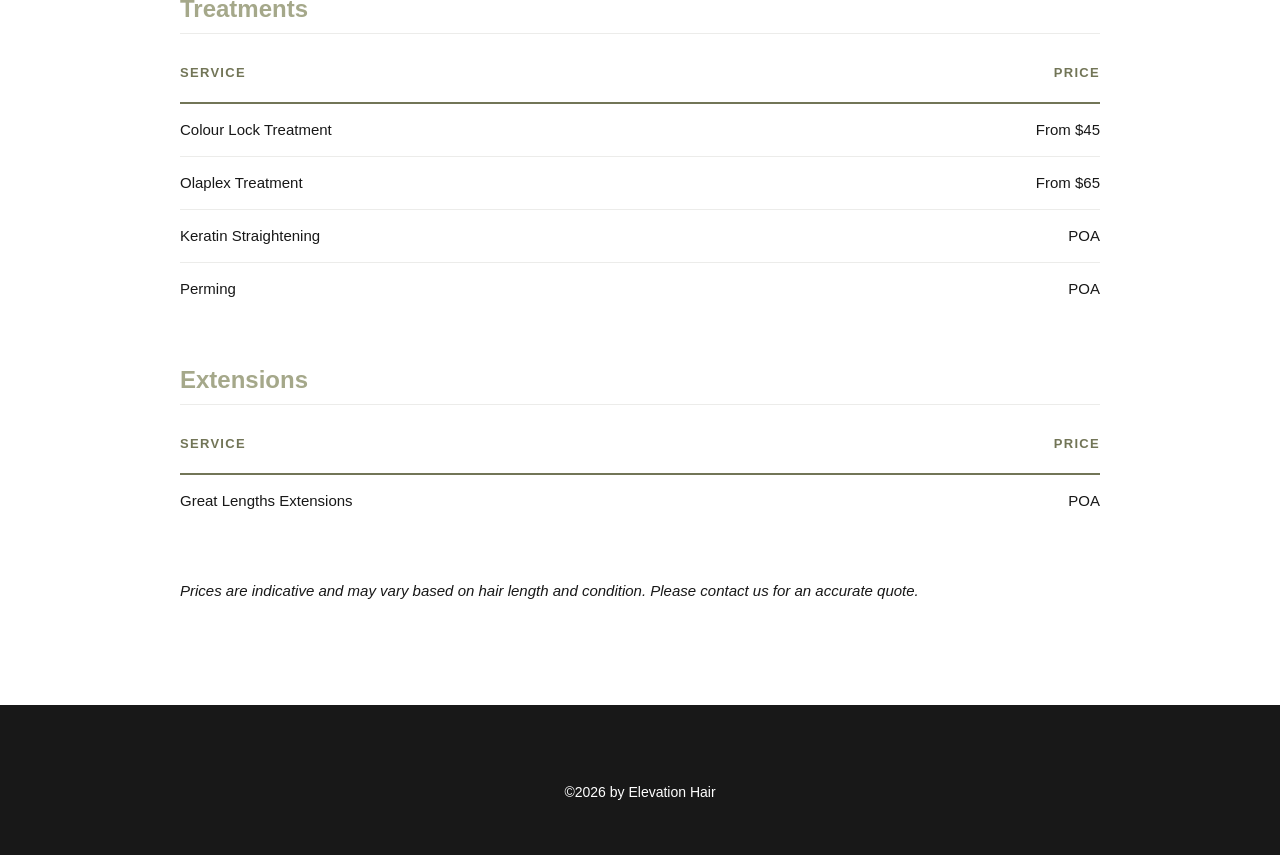
<file: price-list.html>
<!DOCTYPE html>
<html lang="en">
<head>
  <meta charset="utf-8">
  <meta name="viewport" content="width=device-width, initial-scale=1">
  <meta name="description" content="Elevation Hair price list - haircuts, colouring, treatments and styling services in Glebe, Sydney.">
  <title>Price List | Elevation Hair</title>
  <link rel="icon" href="images/favicon.jpg" type="image/jpeg">
  <link rel="stylesheet" href="css/style.css">
</head>
<body class="price-list-bg">
 
  <!-- ========== HEADER ========== -->
 <header class="site-header">
  <div class="header-top">
    <a href="/" class="header-logo">
      <img src="images/logo.png" alt="Elevation Hair logo" width="286" height="40">
    </a>
    <div class="header-actions">
      <a href="https://apps.kitomba.com/bookings/elevationhair" target="_blank" rel="noopener" class="btn-book">BOOK ONLINE</a>
      <!-- <a href="https://booking.kitomba.com/demo-salon" target="_blank" class="btn-book">BOOK ONLINE</a> 
      <a href="javascript:void(0)" onclick="openBookingModal()" class="btn-book">BOOK ONLINE</a>-->    </div>
  </div>

  <nav class="header-nav">
    <ul class="nav-menu">
      <li><a href="index.html">Home</a></li>
      <li><a href="price-list.html" class="active">Price list</a></li>
      <li><a href="products.html">Products</a></li>
      <li><a href="contact.html">Contact</a></li>
    </ul>
    <div class="header-contact">
      <div class="social-bar" style="gap: 15px; padding-right: 10px;">
        <a href="javascript:void(0)" onclick="openPhoneModal()" aria-label="Call Us">
          <svg version="1.1" id="Layer_1" xmlns="http://www.w3.org/2000/svg" xmlns:xlink="http://www.w3.org/1999/xlink" 
            width="25" height="25" viewBox="0 0 32 32" enable-background="new 0 0 32 32" xml:space="preserve">
            <path fill="none" stroke="#ffffff" stroke-width="2" stroke-miterlimit="10" d="M13.6,8.5L9.5,4.3C9,3.9,8.3,3.9,7.8,4.3L4.7,7.5
            C4,8.1,3.8,9.1,4.1,9.9c0.8,2.3,2.9,6.9,7,11s8.7,6.1,11,7c0.9,0.3,1.8,0.1,2.5-0.5l3.1-3.1c0.5-0.5,0.5-1.2,0-1.7l-4.1-4.1
            c-0.5-0.5-1.2-0.5-1.7,0l-2.5,2.5c0,0-2.8-1.2-5-3.3s-3.3-5-3.3-5l2.5-2.5C14.1,9.7,14.1,8.9,13.6,8.5z"/>
          </svg>
        </a>
        <a href="mailto:elevationhair@gmail.com" target="_blank" aria-label="Email Us">
          <svg xmlns="http://www.w3.org/2000/svg" width="25" height="25" viewBox="0 0 24 24" fill="none" stroke="currentColor" stroke-width="2" stroke-linecap="round" stroke-linejoin="round">
            <path d="M4 4h16c1.1 0 2 .9 2 2v12c0 1.1-.9 2-2 2H4c-1.1 0-2-.9-2-2V6c0-1.1.9-2 2-2z"></path>
            <polyline points="22,6 12,13 2,6"></polyline>
          </svg>
        </a>
        <a href="https://www.google.com/maps/place/217+Glebe+Point+Rd,+Glebe+NSW+2037/@-33.8805381,151.1865549,18.48z/data=!4m6!3m5!1s0x6b12ae2b36140b17:0x46d384b0c4759f77!8m2!3d-33.8799214!4d151.1873195!16s%2Fg%2F11bw428v93?entry=ttu&g_ep=EgoyMDI2MDIxMS4wIKXMDSoASAFQAw%3D%3D" target="_blank" rel="noopener" aria-label="Google Maps - Elevation Hair">
          <svg xmlns="http://www.w3.org/2000/svg" width="25" height="25" viewBox="0 0 24 24" fill="none" stroke="currentColor" stroke-width="2" stroke-linecap="round" stroke-linejoin="round">
            <path d="M21 10c0 7-9 13-9 13s-9-6-9-13a9 9 0 0 1 18 0z"></path>
            <circle cx="12" cy="10" r="3"></circle>
          </svg>
        </a>
        <a href="https://www.instagram.com/elevationhair" target="_blank" rel="noopener" aria-label="Instagram">
          <svg xmlns="http://www.w3.org/2000/svg" width="25" height="25" viewBox="0 0 24 24" fill="none" stroke="currentColor" stroke-width="2" stroke-linecap="round" stroke-linejoin="round">
            <rect x="2" y="2" width="20" height="20" rx="5" ry="5"></rect>
            <path d="M16 11.37A4 4 0 1 1 12.63 8 4 4 0 0 1 16 11.37z"></path>
            <line x1="17.5" y1="6.5" x2="17.51" y2="6.5"></line>
          </svg>
        </a>
        <a href="https://www.facebook.com/ElevationHair/" target="_blank" rel="noopener" aria-label="Facebook">
          <svg xmlns="http://www.w3.org/2000/svg" width="25" height="25" viewBox="0 0 24 24" fill="none" stroke="currentColor" stroke-width="2" stroke-linecap="round" stroke-linejoin="round">
            <path d="M18 2h-3a5 5 0 0 0-5 5v3H7v4h3v8h4v-8h3l1-4h-4V7a1 1 0 0 1 1-1h3z"></path>
          </svg>
        </a>
      </div>
    </div>
  </nav>

  <div class="header-subbar"></div>
</header>

  <!-- ========== PRICE LIST ========== -->
  <div class="page-content price-list">
    <h1 class="price-list-title">Price List</h1>

    <h2 class="price-list-section">Cuts</h2>
    <table class="price-table price-table">
      <thead>
        <tr><th>Service</th><th>Price</th></tr>
      </thead>
      <tbody>
        <tr><td>Women's Cut</td><td>From $130</td></tr>
        <tr><td>Men's Cut</td><td>From $80</td></tr>
        <tr><td>Kid's Cut</td><td>From $75</td></tr>
        <tr><td>Fringe Trim</td><td>From $30</td></tr>
        <tr><td>Beard Trim</td><td>From $30</td></tr>
      </tbody>
    </table>

    <h2 class="price-list-section">Styling</h2>
    <table class="price-table price-table">
      <thead>
        <tr><th>Service</th><th>Price</th></tr>
      </thead>
      <tbody>
        <tr><td>Blow Dry</td><td>From $65</td></tr>
        <tr><td>Up Style</td><td>From $100</td></tr>
      </tbody>
    </table>

    <h2 class="price-list-section">Colour</h2>
    <table class="price-table price-table">
      <thead>
        <tr><th>Service</th><th>Price</th></tr>
      </thead>
      <tbody>
        <tr><td>Tint Regrowth</td><td>From $180</td></tr>
        <tr><td>Tint Roots to Ends</td><td>From $210</td></tr>
        <tr><td>Half Head of Foils</td><td>From $240</td></tr>
        <tr><td>Full Head of Foils</td><td>From $300</td></tr>
        <tr><td>Balayage</td><td>From $350</td></tr>
        <tr><td>Scalp Bleach</td><td>From $250</td></tr>
        <tr><td>Semi-Permanent Colour</td><td>From $160</td></tr>
        <tr><td>Colour Correction</td><td>POA</td></tr>
      </tbody>
    </table>

    <h2 class="price-list-section">Treatments</h2>
    <table class="price-table price-table">
      <thead>
        <tr><th>Service</th><th>Price</th></tr>
      </thead>
      <tbody>
        <tr><td>Colour Lock Treatment</td><td>From $45</td></tr>
        <tr><td>Olaplex Treatment</td><td>From $65</td></tr>
        <tr><td>Keratin Straightening</td><td>POA</td></tr>
        <tr><td>Perming</td><td>POA</td></tr>
      </tbody>
    </table>

    <h2 class="price-list-section">Extensions</h2>
    <table class="price-table price-table">
      <thead>
        <tr><th>Service</th><th>Price</th></tr>
      </thead>
      <tbody>
        <tr><td>Great Lengths Extensions</td><td>POA</td></tr>
      </tbody>
    </table>

    <p class="price-list-note"><em>Prices are indicative and may vary based on hair length and condition. Please contact us for an accurate quote.</em></p>
  </div>

  <!-- ========== PHONE MODAL ========== -->
  <div id="phoneModal" class="modal-overlay">
    <div class="modal-box">
      <button class="modal-close" onclick="closePhoneModal()">&times;</button>
      <div class="modal-body">
        <span class="modal-tag">ELEVATION HAIR</span>
        <h2>Give us a call</h2>
        <div class="hero-divider"></div>
        <p>Our friendly staff are ready to help you with your enquiry or booking.</p>
        <div class="modal-actions">
          <a href="tel:0296604632" class="btn-modal-primary">(02) 9660 4632</a>
          <a href="contact.html" class="link-to-contact">OR SEND US AN ENQUIRY →</a>
        </div>
      </div>
    </div>
  </div>

  <!-- ========== FOOTER ========== -->
  <footer class="site-footer">
    <p>&copy;<span id="copyright-year"></span> by Elevation Hair</p>
  </footer>

  <!-- ========== BOOKING MODAL - COMING SOON ========== -->
  <div id="bookingModal" class="modal-overlay">
    <div class="modal-box">
      <button class="modal-close" onclick="closeBookingModal()">&times;</button>
      <div class="modal-body">
        <span class="modal-tag">ELEVATION HAIR</span>
        <h2>Booking Feature Coming Soon</h2>
        <div class="hero-divider"></div>
        <p>We are currently integrating booking system to provide a seamless online booking experience. In the meantime, please contact the salon directly to secure your appointment.</p>
        
        <div class="modal-actions">
          <a href="tel:0296604632" class="btn-modal-primary">(02) 9660 4632</a>
          <a href="contact.html" class="link-to-contact">OR SEND US AN ENQUIRY →</a>
        </div>
      </div>
    </div>
  </div>

 <!-- ========== SCRIPT ========== -->
  <script>
    const form = document.getElementById('home-contact-form');
    const successModal = document.getElementById('success-modal');
    const errorModal = document.getElementById('error-modal');
    const resultDiv = document.getElementById('home-result');

    function closeModal(id) {
      document.getElementById(id).classList.remove('show');
    }

    form.addEventListener('submit', function(e) {
      e.preventDefault();
      const formData = new FormData(form);
      const object = Object.fromEntries(formData);
      const json = JSON.stringify(object);

      resultDiv.innerHTML = "Sending...";

      fetch('https://api.web3forms.com/submit', {
          method: 'POST',
          headers: { 'Content-Type': 'application/json', 'Accept': 'application/json' },
          body: json
      })
      .then(async (response) => {
          if (response.status == 200) {
              successModal.classList.add('show');
              resultDiv.innerHTML = "";
              form.reset();
              // Success fades after 5 seconds
              setTimeout(() => { successModal.classList.remove('show'); }, 5000);
          } else {
              // Error stays visible
              errorModal.classList.add('show');
              resultDiv.innerHTML = "";
          }
      })
      .catch(error => {
          errorModal.classList.add('show');
          resultDiv.innerHTML = "";
      });
    });

  (() => {
    const d=document,s=d.createElement("script");s.type="module";
    s.src="https://w.behold.so/widget.js";d.head.append(s);
  })();

  function openBookingModal() {
      document.getElementById('bookingModal').style.display = 'flex';
      document.body.style.overflow = 'hidden'; // Stop scrolling
  }

  function closeBookingModal() {
      document.getElementById('bookingModal').style.display = 'none';
      document.body.style.overflow = 'auto'; // Restore scrolling
  }

  // Phone modal logic
  function openPhoneModal() {
    document.getElementById('phoneModal').style.display = 'flex';
    document.body.style.overflow = 'hidden';
  }
  function closePhoneModal() {
    document.getElementById('phoneModal').style.display = 'none';
    document.body.style.overflow = 'auto';
  }
  // Close modal if clicking outside the box
  window.onclick = function(event) {
    const bookingModal = document.getElementById('bookingModal');
    const phoneModal = document.getElementById('phoneModal');
    if (event.target == bookingModal) {
      closeBookingModal();
    } else if (event.target == phoneModal) {
      closePhoneModal();
    }
  }
</script> 

  <script>
    // Set copyright year automatically
    document.addEventListener('DOMContentLoaded', function() {
      var yearSpan = document.getElementById('copyright-year');
      if (yearSpan) yearSpan.textContent = new Date().getFullYear();
    });
  </script> 
</body>
</html>
</file>
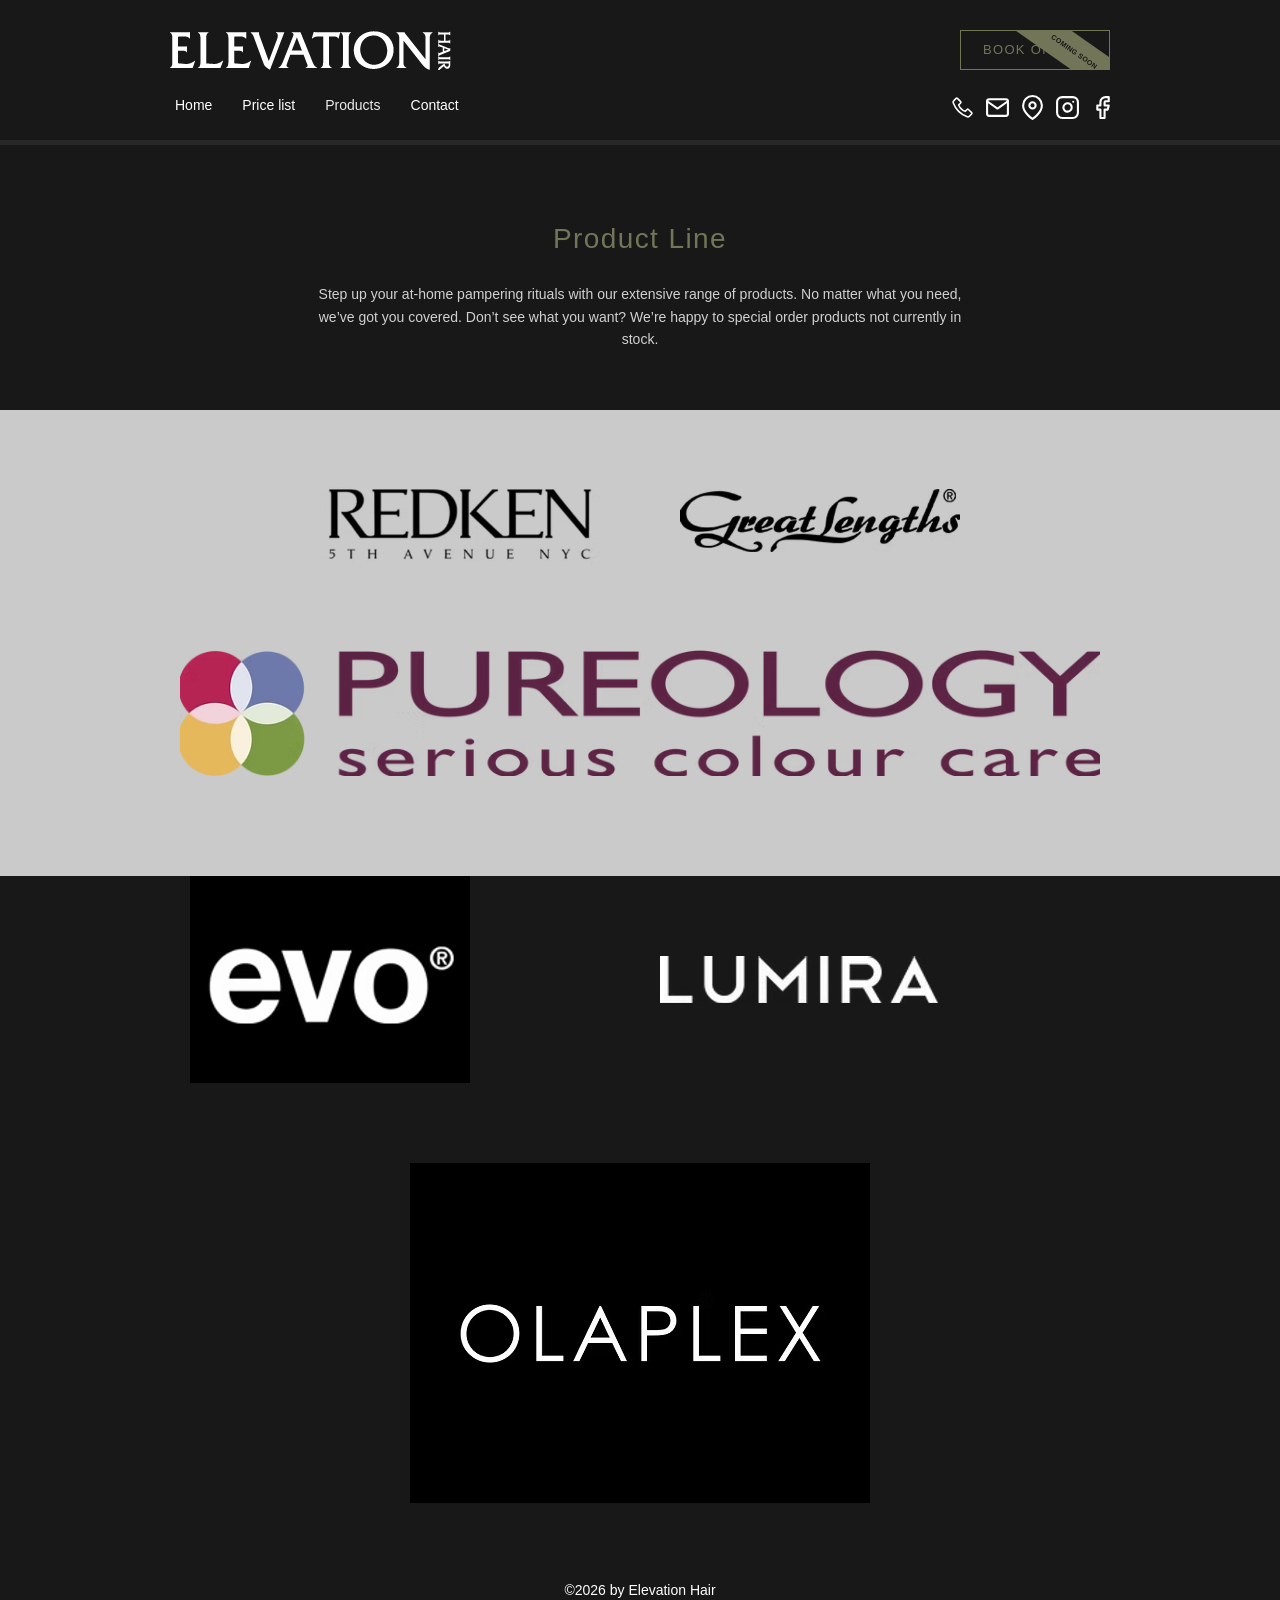
<file: products.html>
<!DOCTYPE html>
<html lang="en">
<head>
  <meta charset="utf-8">
  <meta name="viewport" content="width=device-width, initial-scale=1">
  <meta name="description" content="Elevation Hair products - professional hair care products available in salon in Glebe, Sydney.">
  <title>Products | Elevation Hair</title>
  <link rel="icon" href="images/favicon.jpg" type="image/jpeg">
  <link rel="stylesheet" href="css/style.css">
</head>
<body>

   <!-- ========== HEADER ========== -->
 <header class="site-header">
  <div class="header-top">
    <a href="/" class="header-logo">
      <img src="images/logo.png" alt="Elevation Hair logo" width="286" height="40">
    </a>
    <div class="header-actions">
      <a href="https://apps.kitomba.com/bookings/elevationhair" target="_blank" rel="noopener" class="btn-book">BOOK ONLINE</a>
      <!-- <a href="https://booking.kitomba.com/demo-salon" target="_blank" class="btn-book">BOOK ONLINE</a> 
      <a href="javascript:void(0)" onclick="openBookingModal()" class="btn-book">BOOK ONLINE</a>-->    </div>
  </div>

  <nav class="header-nav">
    <ul class="nav-menu">
      <li><a href="index.html">Home</a></li>
      <li><a href="price-list.html">Price list</a></li>
      <li><a href="products.html" class="active">Products</a></li>
      <li><a href="contact.html">Contact</a></li>
    </ul>
    <div class="header-contact">
      <div class="social-bar" style="gap: 15px; padding-right: 10px;">
        <a href="javascript:void(0)" onclick="openPhoneModal()" aria-label="Call Us">
          <svg version="1.1" id="Layer_1" xmlns="http://www.w3.org/2000/svg" xmlns:xlink="http://www.w3.org/1999/xlink" 
            width="25" height="25" viewBox="0 0 32 32" enable-background="new 0 0 32 32" xml:space="preserve">
            <path fill="none" stroke="#ffffff" stroke-width="2" stroke-miterlimit="10" d="M13.6,8.5L9.5,4.3C9,3.9,8.3,3.9,7.8,4.3L4.7,7.5
            C4,8.1,3.8,9.1,4.1,9.9c0.8,2.3,2.9,6.9,7,11s8.7,6.1,11,7c0.9,0.3,1.8,0.1,2.5-0.5l3.1-3.1c0.5-0.5,0.5-1.2,0-1.7l-4.1-4.1
            c-0.5-0.5-1.2-0.5-1.7,0l-2.5,2.5c0,0-2.8-1.2-5-3.3s-3.3-5-3.3-5l2.5-2.5C14.1,9.7,14.1,8.9,13.6,8.5z"/>
          </svg>
        </a>
        <a href="mailto:elevationhair@gmail.com" target="_blank" aria-label="Email Us">
          <svg xmlns="http://www.w3.org/2000/svg" width="25" height="25" viewBox="0 0 24 24" fill="none" stroke="currentColor" stroke-width="2" stroke-linecap="round" stroke-linejoin="round">
            <path d="M4 4h16c1.1 0 2 .9 2 2v12c0 1.1-.9 2-2 2H4c-1.1 0-2-.9-2-2V6c0-1.1.9-2 2-2z"></path>
            <polyline points="22,6 12,13 2,6"></polyline>
          </svg>
        </a>
        <a href="https://www.google.com/maps/place/217+Glebe+Point+Rd,+Glebe+NSW+2037/@-33.8805381,151.1865549,18.48z/data=!4m6!3m5!1s0x6b12ae2b36140b17:0x46d384b0c4759f77!8m2!3d-33.8799214!4d151.1873195!16s%2Fg%2F11bw428v93?entry=ttu&g_ep=EgoyMDI2MDIxMS4wIKXMDSoASAFQAw%3D%3D" target="_blank" rel="noopener" aria-label="Google Maps - Elevation Hair">
          <svg xmlns="http://www.w3.org/2000/svg" width="25" height="25" viewBox="0 0 24 24" fill="none" stroke="currentColor" stroke-width="2" stroke-linecap="round" stroke-linejoin="round">
            <path d="M21 10c0 7-9 13-9 13s-9-6-9-13a9 9 0 0 1 18 0z"></path>
            <circle cx="12" cy="10" r="3"></circle>
          </svg>
        </a>
        <a href="https://www.instagram.com/elevationhair" target="_blank" rel="noopener" aria-label="Instagram">
          <svg xmlns="http://www.w3.org/2000/svg" width="25" height="25" viewBox="0 0 24 24" fill="none" stroke="currentColor" stroke-width="2" stroke-linecap="round" stroke-linejoin="round">
            <rect x="2" y="2" width="20" height="20" rx="5" ry="5"></rect>
            <path d="M16 11.37A4 4 0 1 1 12.63 8 4 4 0 0 1 16 11.37z"></path>
            <line x1="17.5" y1="6.5" x2="17.51" y2="6.5"></line>
          </svg>
        </a>
        <a href="https://www.facebook.com/ElevationHair/" target="_blank" rel="noopener" aria-label="Facebook">
          <svg xmlns="http://www.w3.org/2000/svg" width="25" height="25" viewBox="0 0 24 24" fill="none" stroke="currentColor" stroke-width="2" stroke-linecap="round" stroke-linejoin="round">
            <path d="M18 2h-3a5 5 0 0 0-5 5v3H7v4h3v8h4v-8h3l1-4h-4V7a1 1 0 0 1 1-1h3z"></path>
          </svg>
        </a>
      </div>
    </div>
  </nav>

  <div class="header-subbar"></div>
</header>

  <!-- ========== PRODUCTS ========== -->

<section class="products-section">
  <div class="products-header">
    <h2 class="section-title">Product Line</h2>
    <p class="section-subtitle">Step up your at-home pampering rituals with our extensive range of products. No matter what you need, we’ve got you covered. Don’t see what you want? We’re happy to special order products not currently in stock.</p>
  </div>

  <div class="brand-featured-row">
    <div class="container">
      <div class="brand-flex">
        <img src="images/320px-Redken-Logo-2019-Black.avif" alt="Redken">
        <img src="images/logo-greatlengths2.avif" alt="Great Lengths">
        <div class="pureology-item">
          <img src="images/pngfind_com-redken-logo-png-6593464.avif" alt="Pureology">
        </div>
      </div>
    </div> 
  </div>

  <div class="brand-grid-container">
    <div class="container">
      <div class="brand-grid">

        <div class="brand-item">
          <img src="images/evo-hair.avif" alt="evo">
        </div>
        <div class="brand-item">
          <img src="images/Lumira-Logo-White_200x_png_v=1565692620.avif" alt="Lumira">
        </div>
        <div class="brand-item centered">
          <img src="images/olaplex.avif" alt="Olaplex">
        </div>
      </div>
    </div>
  </div>
</section>

  <!-- ========== BOOKING MODAL - COMING SOON ========== -->
  <div id="bookingModal" class="modal-overlay">
    <div class="modal-box">
      <button class="modal-close" onclick="closeBookingModal()">&times;</button>
      <div class="modal-body">
        <span class="modal-tag">ELEVATION HAIR</span>
        <h2>Booking Feature Coming Soon</h2>
        <div class="hero-divider"></div>
        <p>We are currently integrating booking system to provide a seamless online booking experience. In the meantime, please contact the salon directly to secure your appointment.</p>
        
        <div class="modal-actions">
          <a href="tel:0296604632" class="btn-modal-primary">(02) 9660 4632</a>
          <a href="contact.html" class="link-to-contact">OR SEND US AN ENQUIRY →</a>
        </div>
      </div>
    </div>
  </div>

  <!-- ========== PHONE MODAL ========== -->
  <div id="phoneModal" class="modal-overlay">
    <div class="modal-box">
      <button class="modal-close" onclick="closePhoneModal()">&times;</button>
      <div class="modal-body">
        <span class="modal-tag">ELEVATION HAIR</span>
        <h2>Give us a call</h2>
        <div class="hero-divider"></div>
        <p>Our friendly staff are ready to help you with your enquiry or booking.</p>
        <div class="modal-actions">
          <a href="tel:0296604632" class="btn-modal-primary">(02) 9660 4632</a>
          <a href="contact.html" class="link-to-contact">OR SEND US AN ENQUIRY →</a>
        </div>
      </div>
    </div>
  </div>

  <!-- ========== FOOTER ========== -->
  <footer class="site-footer">
    <p>&copy;<span id="copyright-year"></span> by Elevation Hair</p>
  </footer>

    <!-- ========== SCRIPT ========== -->
  <script>
    const form = document.getElementById('home-contact-form');
    const successModal = document.getElementById('success-modal');
    const errorModal = document.getElementById('error-modal');
    const resultDiv = document.getElementById('home-result');

    function closeModal(id) {
      document.getElementById(id).classList.remove('show');
    }

    form.addEventListener('submit', function(e) {
      e.preventDefault();
      const formData = new FormData(form);
      const object = Object.fromEntries(formData);
      const json = JSON.stringify(object);

      resultDiv.innerHTML = "Sending...";

      fetch('https://api.web3forms.com/submit', {
          method: 'POST',
          headers: { 'Content-Type': 'application/json', 'Accept': 'application/json' },
          body: json
      })
      .then(async (response) => {
          if (response.status == 200) {
              successModal.classList.add('show');
              resultDiv.innerHTML = "";
              form.reset();
              // Success fades after 5 seconds
              setTimeout(() => { successModal.classList.remove('show'); }, 5000);
          } else {
              // Error stays visible
              errorModal.classList.add('show');
              resultDiv.innerHTML = "";
          }
      })
      .catch(error => {
          errorModal.classList.add('show');
          resultDiv.innerHTML = "";
      });
    });

  (() => {
    const d=document,s=d.createElement("script");s.type="module";
    s.src="https://w.behold.so/widget.js";d.head.append(s);
  })();

  function openBookingModal() {
      document.getElementById('bookingModal').style.display = 'flex';
      document.body.style.overflow = 'hidden'; // Stop scrolling
  }

  function closeBookingModal() {
      document.getElementById('bookingModal').style.display = 'none';
      document.body.style.overflow = 'auto'; // Restore scrolling
  }

  // Phone modal logic
  function openPhoneModal() {
    document.getElementById('phoneModal').style.display = 'flex';
    document.body.style.overflow = 'hidden';
  }
  function closePhoneModal() {
    document.getElementById('phoneModal').style.display = 'none';
    document.body.style.overflow = 'auto';
  }
  // Close modal if clicking outside the box
  window.onclick = function(event) {
    const bookingModal = document.getElementById('bookingModal');
    const phoneModal = document.getElementById('phoneModal');
    if (event.target == bookingModal) {
      closeBookingModal();
    } else if (event.target == phoneModal) {
      closePhoneModal();
    }
  }

</script>
<script>
  // Set copyright year automatically (ensure this runs after footer is rendered)
  (function() {
    var yearSpan = document.getElementById('copyright-year');
    if (yearSpan) yearSpan.textContent = new Date().getFullYear();
  })();
</script>
</body>
</html>
</file>
<file: css/style.css>
/* Price List Page Full Dark Background */
.price-list-bg {
  background: var(--color-black) !important;
}
/* ============================================
   Elevation Hair - Site Styles
   Replicated from www.elevationhair.com.au
   ============================================ */

/* --- Fonts --- */
@font-face {
  font-family: 'futura-lt-w01-book';
  font-style: normal;
  font-weight: 400;
  src: url('//static.parastorage.com/fonts/v2/790166f1-b347-4f16-8a29-f0c4931a7c35/v1/futura-lt-w01-book.woff2') format('woff2');
  font-display: swap;
}

@font-face {
  font-family: 'futura-lt-w01-light';
  font-style: normal;
  font-weight: 400;
  src: url('//static.parastorage.com/fonts/v2/8e5b5cbc-6ad9-49f7-aee7-4e5133c3ee4d/v1/futura-lt-w01-light.woff2') format('woff2');
  font-display: swap;
}

/* --- CSS Variables --- */
:root {
  --color-white: #ffffff;
  --color-black: #181818;
  --color-charcoal: #282828;
  --color-olive: #727557;
  --color-olive-light: #A5A88A;
  --color-olive-dark: #4C4E3A;
  --color-grey-light: #ECECEA;
  --color-grey-med: #C5C5C5;
  --color-grey: #8C8C8C;
  --color-grey-dark: #525252;
  --color-rose: #CE786B;
  --color-pink: #E7BCB5;
  --color-terracotta: #B04A3A;

  --font-book: 'futura-lt-w01-book', sans-serif;
  --font-light: 'futura-lt-w01-light', sans-serif;

  --site-width: 980px;
}

/* --- Reset --- */
*, *::before, *::after {
  box-sizing: border-box;
  margin: 0;
  padding: 0;
}

html {
  -webkit-font-smoothing: antialiased;
  -moz-osx-font-smoothing: grayscale;
}

body {
  font-family: var(--font-light);
  font-size: 15px;
  line-height: 1.875em;
  color: var(--color-black);
  background: var(--color-white);
}

a {
  text-decoration: none;
  color: inherit;
}

ul {
  list-style: none;
}

img {
  max-width: 100%;
  display: block;
}

/* --- Layout --- */
.container {
  max-width: var(--site-width);
  margin: 0 auto;
  padding: 0 30px;
}

.row {
  display: flex;
  align-items: center;
}

/* ============================================
   HEADER
   ============================================ */
.site-header {
  background-color: var(--color-black);
  color: var(--color-white);
}

.header-top {
  display: flex;
  justify-content: space-between;
  align-items: center;
  padding: 30px 0 0;
  max-width: var(--site-width);
  margin: 0 auto;
  padding-left: 20px;
  padding-right: 20px;
}

.header-logo img {
  width: 286px;
  height: 40px;
  object-fit: contain;
}

.btn-contact {
  display: inline-flex;
  align-items: center;
  justify-content: center;
  width: 118px;
  height: 40px;
  border: 1px solid var(--color-olive);
  background: transparent;
  color: var(--color-olive);
  font-family: var(--font-light);
  font-size: 15px;
  line-height: 1.875em;
  cursor: pointer;
  transition: border-color 0.4s ease, background-color 0.4s ease, color 0.4s ease;
  text-align: center;
  white-space: nowrap;
}

.btn-contact:hover {
  background-color: var(--color-olive);
  border-color: transparent;
  color: var(--color-black);
}

/* Nav sub-bar */
.header-subbar {
  background-color: var(--color-charcoal);
  height: 5px;
}

/* Navigation row */
.header-nav {
  max-width: var(--site-width);
  margin: 0 auto;
  display: flex;
  justify-content: space-between;
  align-items: center;
  padding: 0 10px;
}

.nav-menu {
  display: flex;
  gap: 0;
}

.nav-menu a {
  display: block;
  padding: 20px 15px;
  font-family: var(--font-light);
  font-size: 14px;
  line-height: 30px;
  color: var(--color-white);
  transition: color 0.4s ease;
}

.nav-menu a:hover,
.nav-menu a.active {
  color: var(--color-grey-light);
}

.header-contact {
  display: flex;
  align-items: center;
  gap: 20px;
  font-family: var(--font-light);
  font-size: 14px;
  line-height: 1.79em;
}

.header-contact a {
  color: var(--color-white);
  transition: color 0.4s ease;
}

.header-contact a:hover {
  color: var(--color-grey-light);
}

.social-bar {
  display: flex;
  gap: 10px;
  align-items: center;
}

.social-bar a {
  display: block;
  width: 20px;
  height: 20px;
}

/* Update your existing .social-bar img to include the transition */
.social-bar img {
  width: 20px;
  height: 20px;
  margin: 10px;
  object-fit: contain; /* Changed from cover to ensure icons don't crop */
  transition: opacity 0.3s ease;
}

/* Add this for the hover effect */
.social-bar a:hover img {
  opacity: 0.6;
}

/* ============================================
   HERO SECTION
   ============================================ */
.hero {
  position: relative;
  width: 100%;
  height: 780px;
  overflow: hidden;
  display: flex;
  align-items: center;
  justify-content: center;
  text-align: center;
  color: var(--color-white);
}

.hero-bg {
  position: absolute;
  top: 0;
  left: 0;
  width: 100%;
  height: 100%;
  object-fit: cover;
  object-position: 37% 0%;
  z-index: 0;
}

.hero-content {
  position: relative;
  z-index: 1;
  max-width: 700px;
  padding: 0 30px;
}

.hero h1 {
  font-family: var(--font-book);
  font-size: 72px;
  line-height: 1.25em;
  font-weight: 400;
  margin-bottom: 15px;
}

.hero .subtitle {
  font-family: var(--font-light);
  font-size: 20px;
  line-height: 1.67em;
  font-weight: 400;
  margin-bottom: 20px;
}

.hero .description {
  font-family: var(--font-light);
  font-size: 15px;
  line-height: 1.875em;
  font-weight: 400;
}

/* ============================================
   HOURS SECTION (Welcome)
   ============================================ */
.hours-wrapper {
  background-color: var(--color-olive);
  padding: 40px 0;
}

.hours-section {
  display: flex;
  max-width: var(--site-width);
  margin: 0 auto;
}

.hours-image {
  flex: 0 0 60%;
  height: 620px;
  overflow: hidden;
  background: url('../images/natural-beauty.jpg') 28% 0% / cover no-repeat;
}

.hours-image img {
  display: none;
}

.hours-content {
  flex: 1;
  display: flex;
  flex-direction: column;
  justify-content: center;
  padding: 40px 60px;
  background-color: var(--color-black);
  color: var(--color-white);
}

.hours-content h2 {
  font-family: var(--font-book);
  font-size: 22px;
  line-height: 1.41em;
  font-weight: 400;
  color: var(--color-olive);
  margin-bottom: 20px;
}

.hours-content p {
  font-family: var(--font-light);
  font-size: 15px;
  line-height: 1.875em;
  color: var(--color-white);
}

/* ============================================
   INSTAGRAM SECTION
   ============================================ */
.instagram-section {
  background-color: var(--color-black);
  padding: 40px 0;
  text-align: center;
}

.instagram-section h2 {
  font-family: var(--font-book);
  font-size: 40px;
  line-height: 1.35em;
  font-weight: 400;
  color: var(--color-olive);
  margin-bottom: 10px;
}

.instagram-section p {
  font-family: var(--font-light);
  font-size: 15px;
  line-height: 1.875em;
  color: var(--color-white);
  margin-bottom: 30px;
}

.instagram-section p a {
  color: var(--color-olive);
  transition: color 0.4s ease;
}

.instagram-section p a:hover {
  color: var(--color-olive-light);
}

.instagram-grid {
  display: grid;
  grid-template-columns: repeat(4, 1fr);
  gap: 4px;
  max-width: var(--site-width);
  margin: 0 auto;
  padding: 0 30px;
}

.instagram-grid a {
  display: block;
  aspect-ratio: 1;
  overflow: hidden;
}

.instagram-grid img {
  width: 100%;
  height: 100%;
  object-fit: cover;
  transition: transform 0.4s ease, opacity 0.4s ease;
}

.instagram-grid a:hover img {
  transform: scale(1.05);
  opacity: 0.85;
}

/* ============================================
   CONTACT SECTION
   ============================================ */
.contact-section {
  background-color: var(--color-black);
  color: var(--color-white);
}

.contact-inner {
  display: flex;
  max-width: var(--site-width);
  margin: 0 auto;
  padding: 60px 30px;
}

.contact-info {
  flex: 1;
  display: flex;
  flex-direction: column;
  align-items: center;
  justify-content: center;
  text-align: center;
  padding: 40px 20px;
}

.contact-info h2 {
  font-family: var(--font-book);
  font-size: 40px;
  line-height: 1.35em;
  font-weight: 400;
  color: var(--color-olive);
  margin-bottom: 20px;
}

.contact-info p {
  font-family: var(--font-light);
  font-size: 15px;
  line-height: 1.875em;
  color: var(--color-white);
}

.contact-info a {
  color: var(--color-white);
  transition: color 0.4s ease;
}

.contact-info a:hover {
  color: var(--color-grey-light);
}

.contact-form {
  flex: 1;
  padding: 40px 20px;
}

.form-group {
  margin-bottom: 16px;
}

.form-group label {
  display: block;
  font-family: var(--font-light);
  font-size: 14px;
  line-height: 1.79em;
  color: var(--color-white);
  margin-bottom: 4px;
}

.form-group input,
.form-group textarea {
  width: 100%;
  padding: 8px 12px;
  font-family: var(--font-light);
  font-size: 15px;
  line-height: 1.875em;
  color: var(--color-black);
  background: var(--color-white);
  border: 1px solid var(--color-grey-med);
  outline: none;
  transition: border-color 0.4s ease;
}

.form-group input:focus,
.form-group textarea:focus {
  border-color: var(--color-olive);
}

.form-group textarea {
  height: 120px;
  resize: vertical;
}

.btn-submit {
  display: inline-flex;
  align-items: center;
  justify-content: center;
  padding: 10px 40px;
  border: 1px solid var(--color-olive);
  background: transparent;
  color: var(--color-olive);
  font-family: var(--font-light);
  font-size: 15px;
  line-height: 1.875em;
  cursor: pointer;
  transition: border-color 0.4s ease, background-color 0.4s ease, color 0.4s ease;
  margin-top: 8px;
}

.btn-submit:hover {
  background-color: var(--color-olive);
  border-color: transparent;
  color: var(--color-black);
}

/* ============================================
   GOOGLE MAP
   ============================================ */
.map-section {
  width: 100%;
  height: 400px;
}

.map-section iframe {
  width: 100%;
  height: 100%;
  border: 0;
}

/* ============================================
   BANNER IMAGE SECTION
   ============================================ */
.banner-section {
  width: 100%;
  height: 500px;
  overflow: hidden;
}

.banner-section img {
  width: 100%;
  height: 100%;
  object-fit: cover;
  object-position: 50% 35%;
}

/* ============================================
   FOOTER
   ============================================ */
.site-footer {
  background-color: var(--color-black);
  color: var(--color-white);
  min-height: 150px;
  display: flex;
  align-items: flex-end;
  justify-content: center;
  padding-bottom: 50px;
}

.site-footer p {
  font-family: var(--font-light);
  font-size: 14px;
  line-height: 1.79em;
  text-align: center;
}

/* ============================================
   SUB-PAGES (shared)
   ============================================ */

/* --- Price List Page (White Theme) --- */
.price-list-bg {
    background: var(--color-white) !important;
}

.page-content.price-list {
    max-width: var(--site-width);
    margin: 40px auto;
    padding: 60px 30px;
    background: var(--color-white);
}

.price-list-title {
    font-family: var(--font-book);
    font-size: 50px;
    color: var(--color-olive);
    text-align: center;
    margin-bottom: 50px;
    letter-spacing: 0.05em;
}

.price-list-section {
    font-family: var(--font-book);
    font-size: 24px;
    color: var(--color-olive-light);
    margin: 40px 0 10px;
    border-bottom: 1px solid var(--color-grey-light);
    padding-bottom: 10px;
}

/* --- Table Structural Fix --- */
.price-table {
    width: 100%;
    border-collapse: collapse;
    margin-bottom: 50px;
    table-layout: fixed; /* Crucial: Fixes the jumping headers */
}

.price-table th {
    font-family: var(--font-book);
    font-size: 13px;
    text-transform: uppercase;
    letter-spacing: 0.1em;
    padding: 15px 0;
    color: var(--color-olive);
    border-bottom: 2px solid var(--color-olive);
    text-align: left;
}

.price-table td {
    padding: 12px 0;
    border-bottom: 1px solid var(--color-grey-light);
    color: var(--color-black);
    font-family: var(--font-light);
}

/* Specific Alignment for Price Column */
.price-table th:last-child,
.price-table td:last-child {
    text-align: right;
    width: 120px; /* Anchors 'Price' and '$' values in a straight line */
}

.price-table tr:last-child td {
    border-bottom: none;
}

/* --- Team Grid --- */
.team-grid {
  display: grid;
  grid-template-columns: repeat(3, 1fr);
  gap: 30px;
  margin-top: 30px;
}

.team-card {
  text-align: center;
}

.team-card .team-photo {
  width: 100%;
  aspect-ratio: 3/4;
  background-color: var(--color-grey-light);
  margin-bottom: 15px;
  overflow: hidden;
}

.team-card h3 {
  font-family: var(--font-book);
  font-size: 22px;
  font-weight: 400;
  color: var(--color-black);
  margin-bottom: 5px;
}

.team-card p {
  font-family: var(--font-light);
  font-size: 14px;
  color: var(--color-grey);
}

/* ============================================
   RESPONSIVE (Mobile Reset)
   ============================================ */
@media (max-width: 768px) {
  .header-top { flex-direction: column; gap: 15px; padding: 20px; }
  .header-nav { flex-direction: column; gap: 10px; padding: 10px; }
  .nav-menu { flex-wrap: wrap; justify-content: center; }
  .nav-menu a { padding: 10px; }
  .header-contact { flex-direction: column; gap: 8px; text-align: center; }
  .social-bar { justify-content: center; }
  .hero { height: 500px; }
  .hero h1 { font-size: 36px; }
  .hero .subtitle { font-size: 16px; }
  .hours-section { flex-direction: column; }
  .hours-image { flex: none; width: 100%; height: 300px; }
  .contact-inner { flex-direction: column; }
  .banner-section { height: 250px; }
  .team-grid { grid-template-columns: 1fr; }
  .instagram-grid { grid-template-columns: repeat(2, 1fr); }
}

/* ============================================
   HERO SECTION - PARALLAX FIX
   ============================================ */
.hero {
    background-image: url('../images/hero.jpg') !important;
    background-attachment: fixed !important;
    background-position: center top !important;
    background-size: cover !important; 
    background-repeat: no-repeat !important;
    height: 600px !important;
    border: 30px solid var(--color-black) !important; 
    box-sizing: border-box !important;
    font-family: 'Jost', sans-serif !important;
}
.hero-bg { display: none !important; }
.hero-overlay { position: absolute; inset: 0; background: rgba(24, 24, 24, 0.4); z-index: 0; }
.hero-content { position: relative; z-index: 1; max-width: 900px; padding: 20px; }
.hero-est { display: block; letter-spacing: 0.4em; font-size: 0.8rem; margin-bottom: 15px; font-weight: 300; text-transform: uppercase; }
.hero h1 { font-size: clamp(2.5rem, 5vw, 72px) !important; font-weight: 400; line-height: 1.25em; margin-bottom: 10px; letter-spacing: -0.01em; }
.hero .subtitle { font-size: 1.5rem !important; margin-bottom: 25px; font-weight: 300; opacity: 0.9; letter-spacing: 0.05em; }
.hero-divider { width: 60px; height: 1px; background: rgba(255,255,255,0.6); margin: 0 auto 25px; }
.hero .description { font-size: 1.1rem !important; line-height: 1.6; margin-bottom: 35px; max-width: 600px; margin: 0 auto; font-weight: 300; }
.btn-hero { display: inline-block; padding: 15px 40px; border: 1px solid #fff; color: #fff; text-decoration: none; text-transform: uppercase; letter-spacing: 0.2em; font-size: 0.8rem; transition: all 0.3s ease; margin-top: 25px; }
.btn-hero:hover { background: #fff; color: #181818; }

/* ============================================
   HOURS SECTION - REFINED FRAMING & TABLE
   ============================================ */
.hours-wrapper { background-color: var(--color-olive-dark) !important; padding: 10px 0 !important; width: 100% !important; }
.hours-section { display: flex !important; width: 96% !important; max-width: 95% !important; margin: 0 auto !important; height: 501px !important; background-color: var(--color-black) !important; overflow: hidden !important; border: 1px solid rgba(255,255,255,0.05); }

.hours-image {
    flex: 0 0 65% !important; 
    background: linear-gradient(rgba(0,0,0,0.1), rgba(0,0,0,0.1)), url('../images/natural-beauty.jpg');
    background-repeat: no-repeat;
    background-size: cover;
    background-position: center; 
}
.hours-image img { display: none !important; }

.hours-content {
    flex: 1 !important;
    background-color: var(--color-black) !important;
    display: flex !important;
    flex-direction: column !important;
    justify-content: center !important;
    align-items: center !important;
    padding-right: 85px !important;
}

.hours-inner-wrap { width: 100%; max-width: 260px; margin: 0 auto; text-align: center; }
.hours-content h2 { font-family: 'Jost', sans-serif !important; font-size: 28px !important; color: var(--color-olive) !important; margin-bottom: 30px !important; font-weight: 300 !important; letter-spacing: 0.05em !important; text-transform: uppercase !important; }
.hours-table { width: 100%; display: flex; flex-direction: column; }
.hours-row { display: flex; justify-content: space-between; padding: 10px 0; border-bottom: 1px solid #333; font-family: 'Jost', sans-serif; font-size: 14px; color: #fff; }
.hours-row span { font-weight: 300; }
.hours-row strong { font-weight: 400; color: #ccc; }

/* ============================================
   CONTACT SECTION & MINIMALIST FORM
   ============================================ */
.contact-section { background-color: #1a1a1a !important; padding: 80px 0 !important; }
.contact-inner { max-width: 1200px !important; gap: 60px !important; display: flex !important; margin: 0 auto; }
.contact-info { text-align: left !important; align-items: flex-start !important; flex: 1; }
.contact-info h2 { font-family: var(--font-book); font-size: 40px !important; color: var(--color-olive-light) !important; margin-bottom: 30px !important; }
.contact-form { flex: 1; }
.contact-form form { display: grid !important; grid-template-columns: 1fr 1fr !important; gap: 20px 40px !important; width: 100% !important; }
.form-group:nth-of-type(2), .form-group:nth-of-type(4), .form-group:nth-of-type(5), .btn-submit { grid-column: 1 / -1 !important; }
.form-group label { display: block !important; font-family: var(--font-light); font-size: 14px !important; color: var(--color-white) !important; margin-bottom: 8px !important; letter-spacing: 0.05em; }
.form-group input, .form-group textarea { width: 100% !important; background: transparent !important; border: none !important; border-bottom: 1px solid var(--color-white) !important; color: var(--color-white) !important; padding: 10px 0 !important; font-size: 14px !important; outline: none; transition: border-color 0.4s ease; }
.form-group input:focus, .form-group textarea:focus { border-bottom-color: var(--color-olive-light) !important; }
.form-group textarea { height: 120px !important; resize: none !important; }
.btn-submit { justify-self: end !important; width: 280px !important; background: var(--color-white) !important; color: var(--color-black) !important; border: none !important; padding: 15px !important; font-family: var(--font-light); font-size: 16px !important; cursor: pointer !important; margin-top: 20px !important; transition: opacity 0.4s ease; }

/* ============================================
   MODAL TOAST NOTIFICATIONS
   ============================================ */
.modal-toast { visibility: hidden; opacity: 0; position: fixed; top: 20px; right: 20px; background: #28a745; color: white; padding: 15px 25px; border-radius: 8px; box-shadow: 0 4px 12px rgba(0,0,0,0.15); transition: all 0.5s ease; z-index: 9999; min-width: 300px; }
.modal-toast.error { background: #d9534f; top: 50%; left: 50%; transform: translate(-50%, -50%); right: auto; width: 90%; max-width: 400px; }
.modal-toast.show { visibility: visible; opacity: 1; }
.modal-toast.error.show { transform: translate(-50%, -50%) translateY(10px); }
.modal-content { display: flex; align-items: center; gap: 15px; justify-content: space-between; }
.btn-close { background: none; border: 1px solid rgba(255,255,255,0.5); color: white; padding: 2px 8px; cursor: pointer; border-radius: 4px; font-size: 14px; }
.btn-close:hover { background: rgba(255,255,255,0.2); }

/* ============================================
   MOBILE RESPONSIVE OVERRIDES
   ============================================ */
@media (max-width: 768px) {
    .hero { height: auto !important; min-height: 450px !important; padding: 60px 20px !important; background-attachment: scroll !important; }
    .hero h1, .hero .subtitle, .hero .description { text-shadow: 0px 2px 4px rgba(0, 0, 0, 0.6) !important; }
    .hours-section { flex-direction: column !important; height: auto !important; }
    .hours-image { width: 100% !important; height: 300px !important; background-size: cover !important; background-position: center !important; }
    .hours-content { width: 100% !important; padding: 40px 30px !important; height: auto !important; }
    .contact-form form { grid-template-columns: 1fr !important; }
}

/* ============================================
   HEADER ACTION - KITOMBA BOOKING BUTTON
   ============================================ */
.header-actions {
    display: flex;
    align-items: center;
}

.btn-book {
    display: inline-flex;
    align-items: center;
    justify-content: center;
    width: 150px;
    height: 40px;
    border: 1px solid var(--color-olive);
    background: transparent;
    color: var(--color-olive);
    font-family: var(--font-light);
    font-size: 13px;
    letter-spacing: 0.1em;
    text-decoration: none;
    transition: all 0.4s ease;
    position: relative; /* Required for the banner placement */
    overflow: hidden;   /* Clips the diagonal banner to the button shape */
}

/* Diagonal "Coming Soon" Banner */
/* ============================================
   BOOKING BUTTON - PULSING RIBBON
   ============================================ */
.btn-book::after {
    content: "COMING SOON";
    position: absolute;
    top: 5px;
    right: -35px;
    width: 140px;
    background: var(--color-olive);
    color: var(--color-black);
    font-size: 7px;
    font-weight: 700;
    letter-spacing: 0.04em;
    text-align: center;
    transform: rotate(35deg);
    padding: 2px 0;
    pointer-events: none;
    
    /* Pulse Animation */
    animation: ribbonPulse 4s infinite ease-in-out;
    transform-origin: center;
}

/* The Pulse Logic */
@keyframes ribbonPulse {
    0% {
        transform: rotate(35deg) scale(1);
        opacity: 1;
    }
    50% {
        transform: rotate(35deg) scale(1.05);
        opacity: 0.25;
    }
    100% {
        transform: rotate(35deg) scale(1);
        opacity: 1;
    }
}

.btn-book:hover::after {
    animation-play-state: paused; /* Optional: stops pulsing when user hovers */
}

.btn-book:hover {
    background-color: rgba(114, 117, 87, 0.1); /* Subtle olive tint on hover */
    color: var(--color-olive);
}

/* ============================================
   BOOKING MODAL STYLES
   ============================================ */
.modal-overlay {
    position: fixed;
    top: 0;
    left: 0;
    width: 100%;
    height: 100%;
    background: rgba(0, 0, 0, 0.85);
    display: none; /* Hidden by default */
    align-items: center;
    justify-content: center;
    z-index: 10000;
    backdrop-filter: blur(5px);
}

.modal-box {
    background: var(--color-black);
    border: 1px solid var(--color-olive);
    width: 90%;
    max-width: 500px;
    padding: 60px 40px;
    position: relative;
    text-align: center;
    box-shadow: 0 20px 50px rgba(0,0,0,0.5);
}

.modal-close {
    position: absolute;
    top: 20px;
    right: 20px;
    background: none;
    border: none;
    color: var(--color-white);
    font-size: 30px;
    cursor: pointer;
    line-height: 1;
    opacity: 0.6;
    transition: opacity 0.3s;
}

.modal-close:hover { opacity: 1; }

.modal-tag {
    display: block;
    letter-spacing: 0.4em;
    font-size: 0.7rem;
    color: var(--color-olive);
    margin-bottom: 20px;
}

.modal-body h2 {
    font-family: var(--font-book);
    color: var(--color-white);
    font-size: 28px;
    line-height: 1.2;
    margin-bottom: 20px;
    text-transform: uppercase;
}

.modal-body p {
    color: var(--color-white);
    font-family: var(--font-light);
    font-size: 15px;
    line-height: 1.8;
    margin-bottom: 30px;
    opacity: 0.8;
}

.btn-book-modal {
    display: inline-block;
    padding: 15px 35px;
    border: 1px solid var(--color-olive);
    color: var(--color-olive);
    text-decoration: none;
    font-size: 14px;
    letter-spacing: 0.2em;
    transition: all 0.4s ease;
}

.btn-book-modal:hover {
    background: var(--color-olive);
    color: var(--color-black);
}

/* ============================================
   MODAL ACTIONS - MINIMALIST
   ============================================ */
.modal-actions {
    margin-top: 30px;
    display: flex;
    flex-direction: column;
    align-items: center;
    gap: 20px;
}

.btn-modal-primary {
    display: inline-block;
    padding: 15px 40px;
    border: 1px solid var(--color-olive);
    color: var(--color-olive);
    text-decoration: none;
    font-family: var(--font-light);
    font-size: 16px;
    letter-spacing: 0.2em;
    transition: all 0.4s ease;
}

.btn-modal-primary:hover {
    background: var(--color-olive);
    color: var(--color-black);
}

.link-to-contact {
    color: var(--color-white);
    font-family: var(--font-light);
    font-size: 12px;
    letter-spacing: 0.15em;
    text-decoration: none;
    opacity: 0.7;
    transition: opacity 0.3s;
}

.link-to-contact:hover {
    opacity: 1;
    color: var(--color-olive);
}

/* ============================================
   PRODUCTS PAGE STYLES (AVIF OPTIMISED)
   ============================================ */
.products-section {
    background-color: var(--color-black);
    padding-top: 80px;
}

.products-header {
    text-align: center;
    max-width: 800px;
    margin: 0 auto 60px;
}

.products-header h2.section-title {
    font-family: 'Jost', sans-serif !important;
    font-size: 28px !important;
    color: var(--color-olive) !important;
    margin-bottom: 30px !important;
    font-weight: 300 !important;
    letter-spacing: 0.05em !important;
    text-align: center !important;
}

.products-header p.section-subtitle {
    font-family: var(--font-light);
    color: var(--color-white);
    font-size: 14px;
    line-height: 1.6;
    max-width: 650px;
    margin: 0 auto;
    opacity: 0.8;
    text-align: center;
}

.section-title {
    font-family: var(--font-book);
    color: var(--color-olive); /* On-theme olive */
    font-size: 32px;
    letter-spacing: 0.1em;
    margin-bottom: 20px;
    text-transform: capitalize;
}

.section-subtitle {
    font-family: var(--font-light);
    color: var(--color-white); /* White text as requested */
    font-size: 14px;
    line-height: 1.6;
    max-width: 650px;
    margin: 0 auto;
    opacity: 0.8;
}

/* The Light Grey Band from Wix */
.brand-featured-row {
    background-color: #cacaca; 
    padding: 50px 0;
    margin-bottom: 50px;
    width: 100%;
}

.brand-flex {
    display: flex;
    justify-content: center;
    align-items: center;
    gap: 80px;
    flex-wrap: wrap;
}

.brand-flex img {
    max-width: 280px;
    height: auto;
}

.brand-grid {
    display: grid;
    grid-template-columns: 1fr 1fr;
    gap: 40px;
    max-width: 900px;
    margin: 0 auto;
    align-items: center;
}

.brand-item.full-width {
    grid-column: 1 / -1;
    margin-bottom: 40px;
}

.brand-item.centered {
    grid-column: 1 / -1;
    display: flex;
    justify-content: center;
    margin-top: 40px;
}

.brand-item img {
    max-width: 1080px;
    height: auto;
}

/* --- Overlap Logic --- */
.brand-featured-row {
    background-color: #cacaca; 
    padding: 60px 0 100px; /* Extra bottom padding to create space for overlap */
    margin-bottom: 0; /* Remove margin to keep backgrounds flush */
    width: 100%;
}

.pureology-overlap {
    position: relative;
    z-index: 10;
    margin-top: -85px; /* Pulls Pureology up halfway into the grey band */
    text-align: center;
}

.pureology-item img {
    width: 100%;
    max-width: 980px; /* Matches your site width */
    height: auto;
    display: block;
    margin: 0 auto;
}

/* --- Mobile Responsiveness --- */
@media (max-width: 768px) {
    .brand-featured-row {
        padding: 40px 0 60px;
    }
    
    .pureology-overlap {
        margin-top: -50px; /* Adjusted for smaller screens */
        padding: 0 15px; /* Prevents edge-to-edge touching on phones */
    }
    
    .pureology-item img {
        max-width: 100%; /* Forces image to shrink to screen width */
    }
    
    .brand-flex {
        flex-direction: column;
        gap: 40px;
    }
}
</file>
